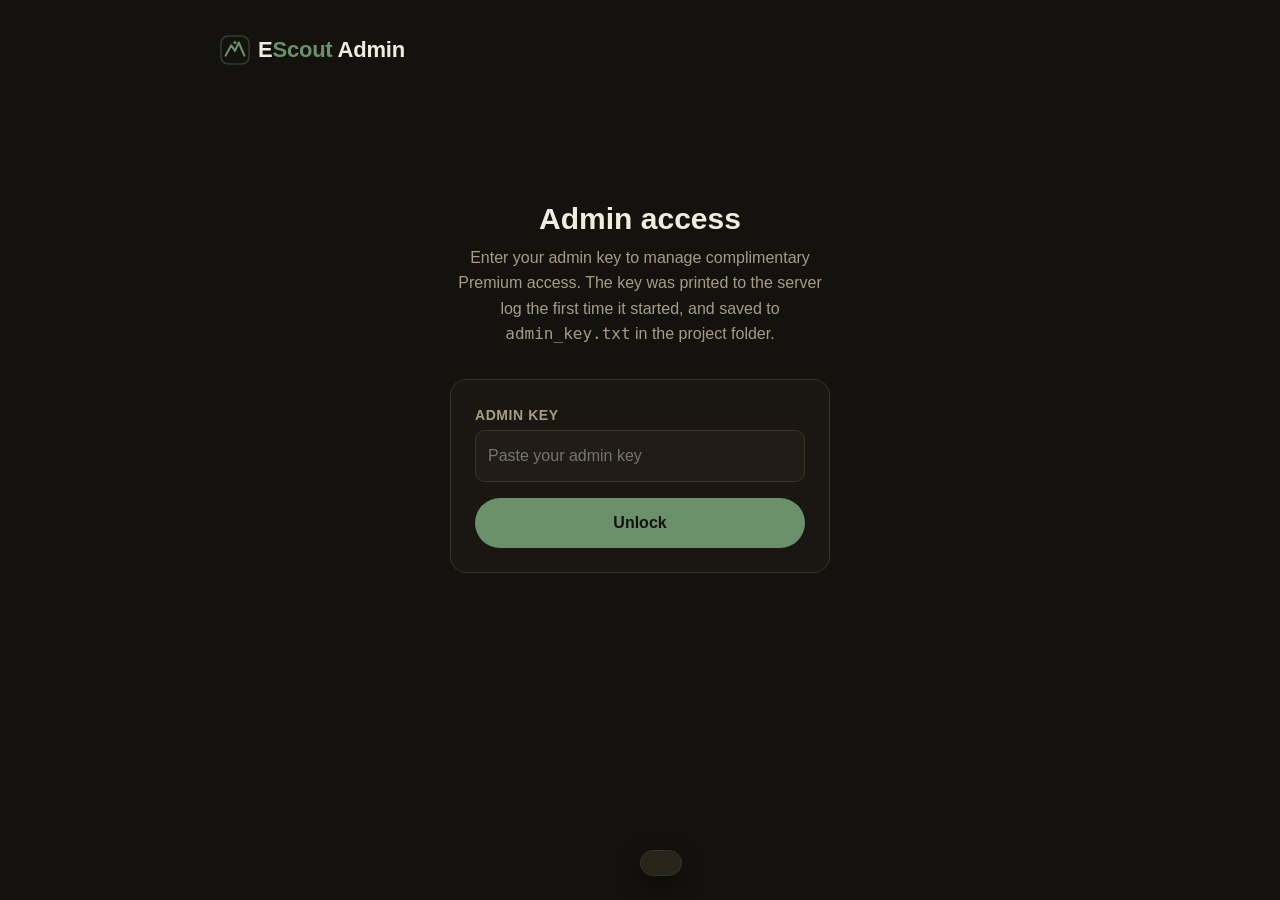
<file: admin.html>
<!doctype html>
<html lang="en">
<head>
<meta charset="UTF-8" />
<meta name="viewport" content="width=device-width, initial-scale=1.0" />
<title>EScout — Admin: Complimentary Access</title>
<meta name="robots" content="noindex, nofollow" />

<link rel="preconnect" href="https://fonts.googleapis.com" />
<link rel="preconnect" href="https://fonts.gstatic.com" crossorigin />
<link href="https://api.fontshare.com/v2/css?f[]=cabinet-grotesk@700,800&f[]=general-sans@400,500,600,700&display=swap" rel="stylesheet" />
<link href="https://fonts.googleapis.com/css2?family=JetBrains+Mono:wght@400;500;600&display=swap" rel="stylesheet" />

<link rel="stylesheet" href="./base.css?v=26f7426b" />
<link rel="stylesheet" href="./style.css?v=26f7426b" />

<link rel="icon" href="data:image/svg+xml,%3Csvg xmlns='http://www.w3.org/2000/svg' viewBox='0 0 32 32'%3E%3Crect width='32' height='32' rx='7' fill='%2314120e'/%3E%3Crect x='2' y='2' width='28' height='28' rx='6' fill='none' stroke='%236a9169' stroke-width='1' opacity='0.35'/%3E%3Cpath d='M6 22l6-11 4 6 4-9 6 14' fill='none' stroke='%236a9169' stroke-width='2.2' stroke-linecap='round' stroke-linejoin='round'/%3E%3Ccircle cx='16' cy='8' r='1.6' fill='%236a9169'/%3E%3C/svg%3E" />
<meta name="theme-color" content="#14120e" />

<style>
  /* style.css sets html,body{height:100%;overflow:hidden} for the main map app's internal scroll
     panels — this page has no such panel and needs normal document scrolling, so override it here. */
  html, body { height: auto; overflow: visible; }
  body { background: var(--color-bg); color: var(--color-text); font-family: var(--font-body); min-height: 100dvh; }
  .admin-wrap { max-width: 880px; margin: 0 auto; padding: var(--space-8) var(--space-5) var(--space-24); }
  .admin-brand { display: flex; align-items: center; gap: var(--space-2); margin-bottom: var(--space-8); }
  .admin-brand svg { width: 30px; height: 30px; color: var(--color-primary); }
  .admin-brand span { font-family: var(--font-display); font-weight: 800; font-size: var(--text-lg); letter-spacing: -0.01em; }
  .admin-brand span b { color: var(--color-primary); font-weight: 800; }
  h1 { font-family: var(--font-display); font-size: var(--text-xl); font-weight: 800; margin-bottom: var(--space-2); }
  .admin-sub { color: var(--color-text-muted); font-size: var(--text-sm); margin-bottom: var(--space-8); max-width: 60ch; }
  .card { background: var(--color-surface); border: 1px solid var(--color-border); border-radius: var(--radius-lg); padding: var(--space-6); margin-bottom: var(--space-6); }
  .card h2 { font-family: var(--font-display); font-size: var(--text-lg); font-weight: 700; margin-bottom: var(--space-4); }
  label { display: block; font-size: var(--text-xs); color: var(--color-text-muted); margin-bottom: var(--space-1); text-transform: uppercase; letter-spacing: 0.04em; font-weight: 600; }
  input[type="text"], input[type="password"], input[type="number"], input[type="email"] {
    width: 100%; background: var(--color-surface-2); border: 1px solid var(--color-border); border-radius: var(--radius-md);
    padding: var(--space-3); color: var(--color-text); font-family: var(--font-body); font-size: var(--text-sm); margin-bottom: var(--space-4);
  }
  input:focus { outline: 2px solid var(--color-primary); outline-offset: 1px; }
  .row { display: grid; grid-template-columns: 1fr 1fr; gap: var(--space-4); }
  .row-3 { display: grid; grid-template-columns: 1.3fr 1.3fr 1fr; gap: var(--space-4); }
  @media (max-width: 560px) { .row { grid-template-columns: 1fr; } }
  @media (max-width: 700px) { .row-3 { grid-template-columns: 1fr; } }
  button.btn-primary-admin {
    background: var(--color-primary); color: var(--color-text-inverse); font-weight: 700; font-size: var(--text-sm);
    border: none; border-radius: var(--radius-full); padding: var(--space-3) var(--space-6); cursor: pointer;
    transition: background var(--transition-interactive);
  }
  button.btn-primary-admin:hover { background: var(--color-primary-hover); }
  button.btn-primary-admin:disabled { opacity: 0.5; cursor: not-allowed; }
  button.btn-ghost-admin {
    background: transparent; color: var(--color-text-muted); font-weight: 600; font-size: var(--text-xs);
    border: 1px solid var(--color-border); border-radius: var(--radius-full); padding: var(--space-2) var(--space-4); cursor: pointer;
  }
  button.btn-ghost-admin:hover { color: var(--color-text); border-color: var(--color-text-muted); }
  button.btn-danger-admin {
    background: transparent; color: var(--color-error); font-weight: 600; font-size: var(--text-xs);
    border: 1px solid var(--color-error); border-radius: var(--radius-full); padding: var(--space-2) var(--space-4); cursor: pointer;
  }
  button.btn-danger-admin:hover { background: var(--color-error-highlight, rgba(193,115,97,0.12)); }
  .result-box {
    display: none; margin-top: var(--space-4); padding: var(--space-4); background: var(--color-primary-highlight);
    border: 1px solid var(--color-primary); border-radius: var(--radius-md);
  }
  .result-box.is-visible { display: block; }
  .result-box .link-row { display: flex; gap: var(--space-2); align-items: center; margin-top: var(--space-2); flex-wrap: wrap; }
  .result-box code {
    font-family: var(--font-mono); font-size: var(--text-xs); background: var(--color-surface-2); padding: var(--space-2) var(--space-3);
    border-radius: var(--radius-sm); word-break: break-all; flex: 1; min-width: 220px;
  }
  #grantsTableWrap { overflow-x: auto; }
  table { width: 100%; border-collapse: collapse; font-size: var(--text-sm); }
  th, td { text-align: left; padding: var(--space-3); border-bottom: 1px solid var(--color-divider); vertical-align: middle; }
  th { color: var(--color-text-muted); font-size: var(--text-xs); text-transform: uppercase; letter-spacing: 0.04em; font-weight: 600; }
  td.mono { font-family: var(--font-mono); font-size: var(--text-xs); }
  .badge { display: inline-block; padding: 2px 10px; border-radius: var(--radius-full); font-size: var(--text-xs); font-weight: 700; }
  .badge.pending { background: var(--color-amber-highlight); color: var(--color-amber); }
  .badge.active { background: var(--color-primary-highlight); color: var(--color-primary); }
  .badge.expired, .badge.revoked { background: var(--color-error-highlight, rgba(193,115,97,0.12)); color: var(--color-error); }
  .empty-note { color: var(--color-text-faint); font-size: var(--text-sm); padding: var(--space-4) 0; text-align: center; }
  .err-note { color: var(--color-error); font-size: var(--text-sm); margin-top: var(--space-2); display: none; }
  .err-note.is-visible { display: block; }
  .toast {
    position: fixed; bottom: var(--space-6); left: 50%; transform: translateX(-50%) translateY(20px);
    background: var(--color-surface-offset); border: 1px solid var(--color-border); color: var(--color-text);
    padding: var(--space-3) var(--space-5); border-radius: var(--radius-full); font-size: var(--text-sm);
    opacity: 0; transition: all var(--transition-interactive); pointer-events: none; z-index: 50; white-space: nowrap;
  }
  .toast.is-visible { opacity: 1; transform: translateX(-50%) translateY(0); }
  #gateScreen { max-width: 380px; margin: 15vh auto 0; text-align: center; }
  #gateScreen .card { text-align: left; }
  #mainScreen { display: none; }
</style>
</head>
<body>

<div class="admin-wrap">
  <div class="admin-brand" aria-label="EScout">
    <svg viewBox="0 0 32 32" fill="none" aria-hidden="true">
      <rect x="1" y="1" width="30" height="30" rx="8" stroke="currentColor" stroke-width="1.6" opacity="0.35"/>
      <path d="M6 22l6-11 4 6 4-9 6 14" stroke="currentColor" stroke-width="2.2" stroke-linecap="round" stroke-linejoin="round"/>
      <circle cx="16" cy="8" r="1.6" fill="currentColor"/>
    </svg>
    <span>E<b>Scout</b> Admin</span>
  </div>

  <div id="gateScreen">
    <h1>Admin access</h1>
    <p class="admin-sub">Enter your admin key to manage complimentary Premium access. The key was printed to the server log the first time it started, and saved to <code>admin_key.txt</code> in the project folder.</p>
    <div class="card">
      <label for="adminKeyInput">Admin key</label>
      <input type="password" id="adminKeyInput" autocomplete="off" placeholder="Paste your admin key" />
      <button class="btn-primary-admin" id="unlockBtn" style="width:100%">Unlock</button>
      <div class="err-note" id="gateErr">Incorrect key — check the server log or admin_key.txt.</div>
    </div>
  </div>

  <div id="mainScreen">
    <h1>Complimentary Premium access</h1>
    <p class="admin-sub">Generate a one-time link that grants a specific person full Premium access — nationwide property lines &amp; Scout AI — for free, for a chosen number of days. No Stripe billing is involved. Their email is required so they can restore access themselves later (Restore Purchase in the app) if they ever switch devices or reinstall.</p>

    <div class="card">
      <h2>Create a new grant</h2>
      <div class="row-3">
        <div>
          <label for="grantLabel">Label (for your reference)</label>
          <input type="text" id="grantLabel" placeholder="e.g. Dad, hunting buddy Josh" />
        </div>
        <div>
          <label for="grantEmail">Their email (for restore)</label>
          <input type="email" id="grantEmail" placeholder="e.g. dad@example.com" autocomplete="off" />
        </div>
        <div>
          <label for="grantDays">Duration (days)</label>
          <input type="number" id="grantDays" value="365" min="1" max="3650" />
        </div>
      </div>
      <button class="btn-primary-admin" id="createGrantBtn">Generate link</button>
      <div class="err-note" id="createErr"></div>
      <div class="result-box" id="resultBox">
        <div style="font-size: var(--text-sm); font-weight: 600;">Send this link to them — opening it once activates Premium on their device:</div>
        <div class="link-row">
          <code id="resultLink"></code>
          <button class="btn-ghost-admin" id="copyLinkBtn">Copy</button>
        </div>
      </div>
    </div>

    <div class="card">
      <div style="display:flex; align-items:center; justify-content:space-between; gap: var(--space-3); flex-wrap: wrap; margin-bottom: var(--space-4);">
        <h2 style="margin-bottom:0;">Existing grants</h2>
        <button class="btn-ghost-admin" id="clearOldBtn" type="button" disabled>Clear old grants</button>
      </div>
      <div id="grantsTableWrap">
        <div class="empty-note">Loading…</div>
      </div>
    </div>

    <div class="card">
      <h2>Share banner campaign</h2>
      <p class="admin-sub" style="margin-bottom: var(--space-4);">Shows a "Love the app? Share it with a friend!" banner to every visitor, with the Share button flashing, for 5 days. Turns itself off automatically after that — start it again here whenever you want another push.</p>
      <div id="bannerStatusWrap" class="empty-note">Loading…</div>
      <div style="display:flex; gap: var(--space-3); margin-top: var(--space-4); flex-wrap: wrap;">
        <button class="btn-primary-admin" id="startBannerBtn">Start 5-day campaign</button>
        <button class="btn-danger-admin" id="stopBannerBtn" style="display:none;">Stop now</button>
      </div>
    </div>
  </div>
</div>

<div class="toast" id="toast"></div>

<script>
(function () {
  const API = 'https://escout-backend.onrender.com';

  const gateScreen = document.getElementById('gateScreen');
  const mainScreen = document.getElementById('mainScreen');
  const adminKeyInput = document.getElementById('adminKeyInput');
  const unlockBtn = document.getElementById('unlockBtn');
  const gateErr = document.getElementById('gateErr');
  const toastEl = document.getElementById('toast');

  // Kept in memory only for this page load — no localStorage/sessionStorage (unavailable in
  // the sandboxed preview iframe, and safer for a secret key anyway). Re-enter on reload.
  let adminKey = '';

  function toast(msg) {
    toastEl.textContent = msg;
    toastEl.classList.add('is-visible');
    setTimeout(() => toastEl.classList.remove('is-visible'), 2600);
  }

  async function adminFetch(path, options) {
    const res = await fetch(`${API}${path}`, {
      ...options,
      headers: { ...(options && options.headers), 'X-Admin-Key': adminKey },
    });
    if (res.status === 401) {
      adminKey = '';
      showGate('Incorrect or expired key — try again.');
      throw new Error('unauthorized');
    }
    if (!res.ok) {
      let msg = 'Request failed';
      try { msg = (await res.json()).detail || msg; } catch (e) { /* ignore */ }
      throw new Error(msg);
    }
    return res.json();
  }

  function showGate(err) {
    gateScreen.style.display = 'block';
    mainScreen.style.display = 'none';
    if (err) {
      gateErr.textContent = err;
      gateErr.classList.add('is-visible');
    }
  }

  function showMain() {
    gateScreen.style.display = 'none';
    mainScreen.style.display = 'block';
    loadGrants();
    loadBannerStatus();
  }

  function statusBadge(status) {
    const labelMap = { pending: 'Pending', active: 'Active', expired: 'Expired', revoked: 'Revoked' };
    return `<span class="badge ${status}">${labelMap[status] || status}</span>`;
  }

  function fmtDate(ts) {
    if (!ts) return '—';
    return new Date(ts * 1000).toLocaleDateString();
  }

  async function loadGrants() {
    const wrap = document.getElementById('grantsTableWrap');
    try {
      const data = await adminFetch('/api/admin/grants');
      const grants = data.grants || [];
      if (!grants.length) {
        wrap.innerHTML = '<div class="empty-note">No grants yet — create one above.</div>';
        return;
      }
      const rows = grants.map((g) => `
        <tr>
          <td>${g.label ? escapeHtml(g.label) : '<span style="color:var(--color-text-faint)">—</span>'}</td>
          <td>${g.email ? escapeHtml(g.email) : '<span style="color:var(--color-text-faint)">— (no restore)</span>'}</td>
          <td class="mono">${g.code}</td>
          <td>${fmtDate(g.createdAt)}</td>
          <td>${statusBadge(g.status)}</td>
          <td>${g.status === 'pending' ? '—' : fmtDate(g.expiresAt)}</td>
          <td>
            ${g.status === 'pending'
              ? `<button class="btn-ghost-admin" data-copy="${escapeHtml(location.origin + '/?redeem=' + g.code)}">Copy link</button>
                 <button class="btn-danger-admin" data-delete="${g.code}">Delete</button>`
              : g.status === 'active'
                ? `<button class="btn-danger-admin" data-revoke="${g.code}">Revoke</button>`
                : `<button class="btn-ghost-admin" data-delete="${g.code}">Delete</button>`}
          </td>
        </tr>
      `).join('');
      wrap.innerHTML = `
        <table>
          <thead><tr><th>Label</th><th>Email</th><th>Code</th><th>Created</th><th>Status</th><th>Expires</th><th></th></tr></thead>
          <tbody>${rows}</tbody>
        </table>
      `;
      wrap.querySelectorAll('[data-copy]').forEach((b) =>
        b.addEventListener('click', () => copyText(b.dataset.copy))
      );
      wrap.querySelectorAll('[data-revoke]').forEach((b) =>
        b.addEventListener('click', () => revokeGrant(b.dataset.revoke))
      );
      wrap.querySelectorAll('[data-delete]').forEach((b) =>
        b.addEventListener('click', () => deleteGrant(b.dataset.delete))
      );
      const oldCount = grants.filter((g) => g.status === 'revoked' || g.status === 'expired').length;
      const clearBtn = document.getElementById('clearOldBtn');
      clearBtn.textContent = oldCount ? `Clear old grants (${oldCount})` : 'Clear old grants';
      clearBtn.disabled = !oldCount;
    } catch (e) {
      if (e.message !== 'unauthorized') {
        wrap.innerHTML = `<div class="empty-note">Could not load grants — ${escapeHtml(e.message)}</div>`;
      }
    }
  }

  function escapeHtml(s) {
    return String(s).replace(/[&<>"']/g, (c) => ({ '&': '&amp;', '<': '&lt;', '>': '&gt;', '"': '&quot;', "'": '&#39;' }[c]));
  }

  async function copyText(text) {
    try {
      await navigator.clipboard.writeText(text);
      toast('Link copied');
    } catch (e) {
      toast('Could not copy — select and copy manually');
    }
  }

  async function revokeGrant(code) {
    if (!confirm('Revoke this grant? The person will lose Premium access immediately.')) return;
    try {
      await adminFetch(`/api/admin/grants/${encodeURIComponent(code)}/revoke`, { method: 'POST' });
      toast('Grant revoked');
      loadGrants();
    } catch (e) {
      if (e.message !== 'unauthorized') toast(e.message || 'Could not revoke grant');
    }
  }

  async function deleteGrant(code) {
    if (!confirm('Permanently delete this grant record? This cannot be undone.')) return;
    try {
      await adminFetch(`/api/admin/grants/${encodeURIComponent(code)}`, { method: 'DELETE' });
      toast('Grant deleted');
      loadGrants();
    } catch (e) {
      if (e.message !== 'unauthorized') toast(e.message || 'Could not delete grant');
    }
  }

  async function clearOldGrants() {
    const btn = document.getElementById('clearOldBtn');
    if (btn.disabled) return;
    if (!confirm('Permanently delete every revoked and expired grant? Active and pending grants are never touched. This cannot be undone.')) return;
    btn.disabled = true;
    try {
      const res = await adminFetch('/api/admin/grants/clear-old', { method: 'POST' });
      toast(`Deleted ${res.deleted} old grant${res.deleted === 1 ? '' : 's'}`);
      loadGrants();
    } catch (e) {
      if (e.message !== 'unauthorized') toast(e.message || 'Could not clear old grants');
      btn.disabled = false;
    }
  }

  function fmtDateTime(ts) {
    if (!ts) return '—';
    return new Date(ts * 1000).toLocaleString();
  }

  async function loadBannerStatus() {
    const wrap = document.getElementById('bannerStatusWrap');
    const startBtn = document.getElementById('startBannerBtn');
    const stopBtn = document.getElementById('stopBannerBtn');
    try {
      const data = await adminFetch('/api/share-banner');
      if (data.active) {
        wrap.innerHTML = `<span class="badge active">Active</span> &nbsp;runs until ${fmtDateTime(data.endsAt)}`;
        startBtn.textContent = 'Restart 5-day campaign';
        stopBtn.style.display = '';
      } else {
        wrap.innerHTML = data.startedAt
          ? `<span class="badge expired">Ended</span> &nbsp;last ran until ${fmtDateTime(data.endsAt)}`
          : '<span class="badge pending">Never run</span>';
        startBtn.textContent = 'Start 5-day campaign';
        stopBtn.style.display = 'none';
      }
    } catch (e) {
      if (e.message !== 'unauthorized') wrap.innerHTML = `Could not load status — ${escapeHtml(e.message)}`;
    }
  }

  document.getElementById('startBannerBtn').addEventListener('click', async () => {
    if (!confirm('Show the share banner (with the Share button flashing) to every visitor for the next 5 days?')) return;
    try {
      await adminFetch('/api/admin/share-banner/start', { method: 'POST' });
      toast('Share banner campaign started');
      loadBannerStatus();
    } catch (e) {
      if (e.message !== 'unauthorized') toast(e.message || 'Could not start campaign');
    }
  });

  document.getElementById('stopBannerBtn').addEventListener('click', async () => {
    if (!confirm('Stop the share banner campaign now?')) return;
    try {
      await adminFetch('/api/admin/share-banner/stop', { method: 'POST' });
      toast('Share banner campaign stopped');
      loadBannerStatus();
    } catch (e) {
      if (e.message !== 'unauthorized') toast(e.message || 'Could not stop campaign');
    }
  });

  document.getElementById('clearOldBtn').addEventListener('click', clearOldGrants);

  unlockBtn.addEventListener('click', async () => {
    const key = adminKeyInput.value.trim();
    if (!key) return;
    adminKey = key;
    gateErr.classList.remove('is-visible');
    try {
      await adminFetch('/api/admin/grants');
      showMain();
    } catch (e) {
      if (e.message === 'unauthorized') {
        gateErr.textContent = 'Incorrect key — check the server log or admin_key.txt.';
        gateErr.classList.add('is-visible');
      }
    }
  });
  adminKeyInput.addEventListener('keydown', (e) => { if (e.key === 'Enter') unlockBtn.click(); });

  document.getElementById('createGrantBtn').addEventListener('click', async () => {
    const label = document.getElementById('grantLabel').value.trim() || null;
    const email = document.getElementById('grantEmail').value.trim();
    const days = parseInt(document.getElementById('grantDays').value, 10) || 365;
    const errEl = document.getElementById('createErr');
    const resultBox = document.getElementById('resultBox');
    errEl.classList.remove('is-visible');
    resultBox.classList.remove('is-visible');
    if (!email || !email.includes('@')) {
      errEl.textContent = 'Enter their email so they can restore access later if needed';
      errEl.classList.add('is-visible');
      return;
    }
    try {
      const data = await adminFetch('/api/admin/grants', {
        method: 'POST',
        headers: { 'Content-Type': 'application/json' },
        body: JSON.stringify({ label, email, duration_days: days }),
      });
      const link = `${location.origin}/?redeem=${data.code}`;
      document.getElementById('resultLink').textContent = link;
      resultBox.classList.add('is-visible');
      document.getElementById('copyLinkBtn').onclick = () => copyText(link);
      document.getElementById('grantLabel').value = '';
      document.getElementById('grantEmail').value = '';
      loadGrants();
    } catch (e) {
      if (e.message !== 'unauthorized') {
        errEl.textContent = e.message || 'Could not create grant';
        errEl.classList.add('is-visible');
      }
    }
  });

  showGate();
})();
</script>

</body>
</html>
</file>
<file: base.css>
/* base.css — mandatory base stylesheet */
*,
*::before,
*::after {
  box-sizing: border-box;
  margin: 0;
  padding: 0;
}

html {
  -moz-text-size-adjust: none;
  -webkit-text-size-adjust: none;
  text-size-adjust: none;
  -webkit-font-smoothing: antialiased;
  -moz-osx-font-smoothing: grayscale;
  text-rendering: optimizeLegibility;
  scroll-behavior: smooth;
  hanging-punctuation: first last;
}

body {
  min-height: 100dvh;
  line-height: 1.6;
  font-family: var(--font-body, sans-serif);
  font-size: var(--text-base);
  color: var(--color-text);
  background-color: var(--color-bg);
}

img,
picture,
video,
canvas,
svg {
  display: block;
  max-width: 100%;
  height: auto;
}
ul[role='list'],
ol[role='list'] {
  list-style: none;
}
input,
button,
textarea,
select {
  font: inherit;
  color: inherit;
}

h1,
h2,
h3,
h4,
h5,
h6 {
  text-wrap: balance;
  line-height: 1.15;
}
p,
li,
figcaption {
  text-wrap: pretty;
}

::selection {
  background: oklch(from var(--color-primary) l c h / 0.25);
  color: var(--color-text);
}

:focus-visible {
  outline: 2px solid var(--color-primary);
  outline-offset: 3px;
  border-radius: var(--radius-sm);
}

@media (prefers-reduced-motion: reduce) {
  *,
  *::before,
  *::after {
    animation-duration: 0.01ms !important;
    animation-iteration-count: 1 !important;
    transition-duration: 0.01ms !important;
    scroll-behavior: auto !important;
  }
}

button {
  cursor: pointer;
  background: none;
  border: none;
}
table {
  border-collapse: collapse;
  width: 100%;
}

a,
button,
[role='button'],
[role='link'],
input,
textarea,
select {
  transition:
    color var(--transition-interactive),
    background var(--transition-interactive),
    border-color var(--transition-interactive),
    box-shadow var(--transition-interactive);
}

.sr-only {
  position: absolute;
  width: 1px;
  height: 1px;
  padding: 0;
  margin: -1px;
  overflow: hidden;
  clip: rect(0, 0, 0, 0);
  white-space: nowrap;
  border-width: 0;
}
</file>
<file: style.css>
/* ============================================================
   ESCOUT — design tokens
   ============================================================ */
:root {
  /* Type scale */
  --text-xs: clamp(0.75rem, 0.7rem + 0.25vw, 0.875rem);
  --text-sm: clamp(0.875rem, 0.8rem + 0.35vw, 1rem);
  --text-base: clamp(1rem, 0.95rem + 0.25vw, 1.0625rem);
  --text-lg: clamp(1.125rem, 1rem + 0.75vw, 1.375rem);
  --text-xl: clamp(1.375rem, 1.15rem + 1vw, 1.875rem);

  /* Spacing (4px base) */
  --space-1: 0.25rem;
  --space-2: 0.5rem;
  --space-3: 0.75rem;
  --space-4: 1rem;
  --space-5: 1.25rem;
  --space-6: 1.5rem;
  --space-8: 2rem;
  --space-10: 2.5rem;
  --space-12: 3rem;
  --space-16: 4rem;
  --space-20: 5rem;
  --space-24: 6rem;

  --radius-sm: 0.375rem;
  --radius-md: 0.625rem;
  --radius-lg: 1rem;
  --radius-xl: 1.375rem;
  --radius-full: 9999px;

  --transition-interactive: 160ms cubic-bezier(0.16, 1, 0.3, 1);
  --ease-signature: cubic-bezier(0.16, 1, 0.3, 1);

  --font-display: 'Cabinet Grotesk', 'General Sans', sans-serif;
  --font-body: 'General Sans', 'Inter', sans-serif;
  --font-mono: 'JetBrains Mono', 'Menlo', monospace;
}

/* ---- Dark (default — quiet outdoors field guide) ---- */
:root,
[data-theme='dark'] {
  --color-bg: #14120e;
  --color-surface: #1a1712;
  --color-surface-2: #211d16;
  --color-surface-offset: #29241a;
  --color-surface-dynamic: #332c1f;
  --color-divider: #292418;
  --color-border: #3a3323;

  --color-text: #f1ece0;
  --color-text-muted: #a89c85;
  --color-text-faint: #6d6350;
  --color-text-inverse: #14120e;

  /* Timber Green — primary brand accent */
  --color-primary: #6a9169;
  --color-primary-hover: #7ea27c;
  --color-primary-active: #547552;
  --color-primary-highlight: #24301f;

  /* Walnut — Scout AI signature accent */
  --color-amber: #b98552;
  --color-amber-hover: #c8955f;
  --color-amber-active: #9c6f42;
  --color-amber-highlight: #322619;

  --color-success: #8fb381;
  --color-success-highlight: #202c1c;
  --color-error: #c17361;
  --color-error-highlight: #33231d;
  --color-warning: #cfa94e;
  --color-warning-highlight: #332a17;
  --color-blue: #7c9aa8;

  --shadow-sm: 0 1px 2px oklch(0 0 0 / 0.35);
  --shadow-md: 0 8px 24px oklch(0 0 0 / 0.45);
  --shadow-lg: 0 20px 48px oklch(0 0 0 / 0.55);
}

[data-theme='light'] {
  --color-bg: #f4efe3;
  --color-surface: #fffcf5;
  --color-surface-2: #f8f3e7;
  --color-surface-offset: #efe7d4;
  --color-surface-dynamic: #e4d9bf;
  --color-divider: #e2d8c0;
  --color-border: #d1c3a2;

  --color-text: #241f16;
  --color-text-muted: #6c6250;
  --color-text-faint: #9c9077;
  --color-text-inverse: #fffcf5;

  --color-primary: #3f6b45;
  --color-primary-hover: #355b3b;
  --color-primary-active: #2b4a30;
  --color-primary-highlight: #dde7d7;

  --color-amber: #8a5a34;
  --color-amber-hover: #744b2b;
  --color-amber-active: #5e3d23;
  --color-amber-highlight: #ecdec8;

  --color-success: #4f7d3a;
  --color-success-highlight: #dcead3;
  --color-error: #a3493b;
  --color-error-highlight: #f2ddd6;
  --color-warning: #99771b;
  --color-warning-highlight: #f0e5c4;
  --color-blue: #4c7386;

  --shadow-sm: 0 1px 2px oklch(0.2 0.02 80 / 0.08);
  --shadow-md: 0 8px 24px oklch(0.2 0.02 80 / 0.12);
  --shadow-lg: 0 20px 48px oklch(0.2 0.02 80 / 0.16);
}

/* ============================================================
   Layout shell
   ============================================================ */
html,
body {
  height: 100%;
  overflow: hidden;
  background: var(--color-bg);
}

#app {
  position: relative;
  height: 100dvh;
  width: 100%;
  display: flex;
  flex-direction: column;
}

/* ---- Top bar ---- */
.topbar {
  position: relative;
  z-index: 40;
  display: flex;
  align-items: center;
  gap: var(--space-4);
  /* min-height (not height) + safe-area padding-top lets the bar grow to clear the
     iPhone notch/Dynamic Island/status bar (viewport-fit=cover + standalone PWA render
     full-bleed under it) without squeezing the logo/search/pills into less space. */
  min-height: 4.25rem;
  padding-top: env(safe-area-inset-top);
  padding-inline: calc(var(--space-5) + env(safe-area-inset-left)) calc(var(--space-5) + env(safe-area-inset-right));
  background: color-mix(in oklab, var(--color-surface) 92%, transparent);
  border-bottom: 1px solid var(--color-border);
  backdrop-filter: blur(10px);
  flex-shrink: 0;
}

.brand {
  display: flex;
  align-items: center;
  gap: var(--space-2);
  flex-shrink: 0;
}
.brand svg {
  width: 30px;
  height: 30px;
  color: var(--color-primary);
}
.brand-name {
  font-family: var(--font-display);
  font-weight: 700;
  font-size: var(--text-lg);
  letter-spacing: 0.02em;
  color: var(--color-text);
}
.brand-name span {
  color: var(--color-primary);
}

.topbar-tools {
  display: contents;
}
.mobile-tools-btn {
  display: none;
  flex-shrink: 0;
}

.search-wrap {
  flex: 1;
  max-width: 30rem;
  display: flex;
  align-items: center;
  gap: var(--space-2);
  background: var(--color-surface-2);
  border: 1px solid var(--color-border);
  border-radius: var(--radius-full);
  padding: var(--space-2) var(--space-4);
  color: var(--color-text-muted);
}
.search-wrap:focus-within {
  border-color: var(--color-primary);
  box-shadow: 0 0 0 3px var(--color-primary-highlight);
}
.search-wrap svg {
  width: 17px;
  height: 17px;
  flex-shrink: 0;
}
.search-wrap input {
  flex: 1;
  background: none;
  border: none;
  outline: none;
  font-size: var(--text-sm);
  color: var(--color-text);
}
.search-wrap input::placeholder {
  color: var(--color-text-faint);
}

.basemap-pills {
  display: flex;
  gap: 2px;
  background: var(--color-surface-2);
  border: 1px solid var(--color-border);
  border-radius: var(--radius-full);
  padding: 3px;
  flex-shrink: 0;
}
.basemap-pills button {
  font-family: var(--font-mono);
  font-size: var(--text-xs);
  letter-spacing: 0.04em;
  text-transform: uppercase;
  padding: var(--space-2) var(--space-3);
  border-radius: var(--radius-full);
  color: var(--color-text-muted);
}
.basemap-pills button.active {
  background: var(--color-primary);
  color: var(--color-text-inverse);
}
.basemap-pills button:hover:not(.active) {
  color: var(--color-text);
  background: var(--color-surface-offset);
}

.season-select {
  display: none;
  position: relative;
  flex-shrink: 0;
}
.season-select.show {
  display: block;
}
.season-trigger {
  display: flex;
  align-items: center;
  gap: var(--space-2);
  background: var(--color-surface-2);
  border: 1px solid var(--color-border);
  border-radius: var(--radius-full);
  padding: var(--space-2) var(--space-3);
  color: var(--color-text);
  white-space: nowrap;
}
.season-trigger:hover {
  border-color: var(--color-amber);
}
.season-trigger .season-icon {
  width: 14px;
  height: 14px;
  color: var(--color-amber);
  flex-shrink: 0;
}
.season-trigger span:not(.season-icon) {
  font-family: var(--font-mono);
  font-size: var(--text-xs);
  letter-spacing: 0.04em;
  text-transform: uppercase;
}
.season-trigger .season-chevron {
  width: 12px;
  height: 12px;
  color: var(--color-text-faint);
  transition: transform var(--transition-interactive);
  flex-shrink: 0;
}
.season-select.open .season-trigger .season-chevron {
  transform: rotate(180deg);
}
.season-select.open .season-trigger {
  border-color: var(--color-amber);
}
/* Capture-date (vintage) picker is locked out while Winter/Leaf-Off overrides the tile
   source to a fixed real December capture — dim it and block interaction rather than
   let it look like a live, functioning control. */
.season-select.disabled {
  pointer-events: none;
}
.season-select.disabled .season-trigger {
  opacity: 0.45;
}
.season-menu {
  display: none;
  position: absolute;
  top: calc(100% + var(--space-2));
  left: 0;
  min-width: 12.5rem;
  background: var(--color-surface);
  border: 1px solid var(--color-border);
  border-radius: var(--radius-lg);
  padding: var(--space-1);
  box-shadow: var(--shadow-lg);
  z-index: 50;
}
.season-select.open .season-menu {
  display: block;
}
.season-menu button {
  display: flex;
  flex-direction: column;
  align-items: flex-start;
  gap: 1px;
  width: 100%;
  padding: var(--space-2) var(--space-3);
  border-radius: var(--radius-md);
  text-align: left;
}
.season-menu button:hover {
  background: var(--color-surface-offset);
}
.season-menu button.active {
  background: var(--color-amber-highlight);
}
.season-menu .season-name {
  font-size: var(--text-sm);
  font-weight: 600;
  color: var(--color-text);
}
.season-menu button.active .season-name {
  color: var(--color-amber);
}
.season-menu .season-desc {
  font-size: var(--text-xs);
  color: var(--color-text-muted);
}
.season-menu-hint {
  padding: var(--space-2) var(--space-3) var(--space-1);
  font-size: var(--text-xs);
  color: var(--color-text-muted);
  max-width: 14rem;
  line-height: 1.35;
}
#vintageMenu {
  min-width: 13.5rem;
  max-height: 20rem;
  overflow-y: auto;
}

.top-right {
  display: flex;
  align-items: center;
  gap: var(--space-3);
  margin-left: auto;
  flex-shrink: 0;
}

.hud-chip {
  display: flex;
  align-items: center;
  gap: var(--space-2);
  font-family: var(--font-mono);
  font-size: var(--text-xs);
  color: var(--color-text-muted);
  background: var(--color-surface-2);
  border: 1px solid var(--color-border);
  border-radius: var(--radius-full);
  padding: var(--space-2) var(--space-3);
  white-space: nowrap;
}
.hud-chip svg {
  width: 15px;
  height: 15px;
  color: var(--color-primary);
}
.hud-chip strong {
  color: var(--color-text);
  font-weight: 600;
}
.wind-dir-arrow {
  transition: transform 500ms ease;
  transform: rotate(0deg);
}
.moon-hud-icon {
  display: flex;
  align-items: center;
  color: var(--color-primary);
}

.icon-btn {
  display: grid;
  place-items: center;
  width: 2.5rem;
  height: 2.5rem;
  border-radius: var(--radius-full);
  color: var(--color-text-muted);
  background: transparent;
}
.icon-btn:hover {
  background: var(--color-surface-offset);
  color: var(--color-text);
}
.icon-btn svg {
  width: 19px;
  height: 19px;
}

.btn {
  font-family: var(--font-body);
  font-weight: 600;
  font-size: var(--text-sm);
  padding: var(--space-2) var(--space-4);
  border-radius: var(--radius-full);
  display: inline-flex;
  align-items: center;
  gap: var(--space-2);
  white-space: nowrap;
}
.btn:disabled {
  opacity: 0.5;
  cursor: not-allowed;
  pointer-events: none;
}
.btn-amber {
  background: var(--color-amber);
  color: #1a0f04;
  box-shadow: 0 0 0 0 var(--color-amber);
}
.btn-amber:hover {
  background: var(--color-amber-hover);
}
.btn-primary {
  background: var(--color-primary);
  color: var(--color-text-inverse);
}
.btn-primary:hover {
  background: var(--color-primary-hover);
}
.btn-ghost {
  background: var(--color-surface-2);
  border: 1px solid var(--color-border);
  color: var(--color-text);
}
.btn-ghost:hover {
  background: var(--color-surface-offset);
}
.btn svg {
  width: 16px;
  height: 16px;
}

/* ---- Main stage ---- */
.stage {
  position: relative;
  flex: 1;
  min-height: 0;
}

#map {
  position: absolute;
  inset: 0;
  background: #0a0f11;
  /* Hand two-finger pinch entirely to MapLibre's own touch handler instead of
     letting the browser's native page-zoom gesture fight it for the same gesture. */
  touch-action: none;
}
.maplibregl-canvas-container,
.maplibregl-canvas {
  touch-action: none;
}
.maplibregl-canvas {
  transition: filter 220ms;
}

/* Topo basemap — true-color USGS paper map, gently darkened for dark mode legibility */
[data-theme='dark'][data-basemap='topo'] .maplibregl-canvas,
[data-theme='dark']:not([data-basemap]) .maplibregl-canvas {
  filter: brightness(0.8) contrast(1.05) sepia(0.1) saturate(0.92);
}

/* Satellite / Hybrid raster basemaps — true-color imagery, graded per season instead of inverted */
[data-theme='dark'][data-basemap='satellite'][data-season='leafon'] .maplibregl-canvas,
[data-theme='dark'][data-basemap='hybrid'][data-season='leafon'] .maplibregl-canvas {
  filter: contrast(1.1) saturate(1.15) brightness(0.88);
}
[data-theme='dark'][data-basemap='satellite'][data-season='fall'] .maplibregl-canvas,
[data-theme='dark'][data-basemap='hybrid'][data-season='fall'] .maplibregl-canvas {
  filter: contrast(1.06) saturate(1.4) sepia(0.24) hue-rotate(-14deg) brightness(0.9);
}
[data-theme='dark'][data-basemap='satellite'][data-season='leafoff'] .maplibregl-canvas,
[data-theme='dark'][data-basemap='hybrid'][data-season='leafoff'] .maplibregl-canvas {
  /* No canvas-wide filter here anymore. Leaf-Off now serves real bare-tree winter
     photography (MARIS statewide Mississippi mosaic) for MS locations and a graded real-
     December Esri Wayback tile everywhere else — but both live on the SAME map canvas, so a
     DOM-level filter can't grade one without also graying out the real MS photos. Grading is
     applied per-tile instead, only to the non-MS fallback pixels, inside the escout-leafoff
     protocol handler in app.js (see LEAFOFF_FALLBACK_GRADE there). */
  filter: none;
}
[data-theme='light'][data-basemap='satellite'][data-season='leafon'] .maplibregl-canvas,
[data-theme='light'][data-basemap='hybrid'][data-season='leafon'] .maplibregl-canvas {
  filter: contrast(1.03) saturate(1.05);
}
[data-theme='light'][data-basemap='satellite'][data-season='fall'] .maplibregl-canvas,
[data-theme='light'][data-basemap='hybrid'][data-season='fall'] .maplibregl-canvas {
  filter: contrast(1.02) saturate(1.3) sepia(0.2) hue-rotate(-12deg);
}
[data-theme='light'][data-basemap='satellite'][data-season='leafoff'] .maplibregl-canvas,
[data-theme='light'][data-basemap='hybrid'][data-season='leafoff'] .maplibregl-canvas {
  /* Same rationale as the dark-theme rule above — grading moved into the escout-leafoff
     protocol so real MS photos aren't double-graded. */
  filter: none;
}

/* Map tone overlay — subtle warm depth on the basemap */
.map-tone {
  position: absolute;
  inset: 0;
  pointer-events: none;
  mix-blend-mode: multiply;
  background: linear-gradient(160deg, #241d12 0%, #16120c 55%, #0e0b07 100%);
  opacity: 0.14;
  transition: opacity var(--transition-interactive);
  z-index: 1;
}
.map-vignette {
  position: absolute;
  inset: 0;
  pointer-events: none;
  background: radial-gradient(ellipse at 60% 40%, transparent 55%, oklch(0 0 0 / 0.4) 100%);
  z-index: 2;
}
[data-theme='light'] .map-tone {
  opacity: 0.05;
  background: linear-gradient(160deg, #eaf3ee 0%, #f4f8f6 100%);
}
[data-theme='light'] .map-vignette {
  background: radial-gradient(ellipse at 60% 40%, transparent 60%, oklch(0.2 0 0 / 0.08) 100%);
}

/* Satellite tile loading indicator — small pill that fades in only while imagery tiles
   for the current view are actively fetching, so panning/zooming into unloaded/blurry-
   until-loaded areas gives a clear "still loading" signal instead of looking broken. */
.tile-loading {
  position: absolute;
  top: 14px;
  left: 50%;
  transform: translate(-50%, -6px);
  z-index: 6;
  display: flex;
  align-items: center;
  gap: 6px;
  padding: 6px 12px 6px 9px;
  border-radius: 999px;
  background: oklch(0.14 0.01 60 / 0.82);
  border: 1px solid oklch(1 0 0 / 0.08);
  backdrop-filter: blur(6px);
  color: var(--color-amber);
  font-family: var(--font-mono);
  font-size: var(--text-xs);
  letter-spacing: 0.04em;
  text-transform: uppercase;
  pointer-events: none;
  opacity: 0;
  transition: opacity 180ms ease, transform 180ms ease;
}
.tile-loading::after {
  content: 'Loading imagery';
}
.tile-loading.visible {
  opacity: 1;
  transform: translate(-50%, 0);
}
.tile-loading-spinner {
  width: 11px;
  height: 11px;
  border-radius: 50%;
  border: 1.5px solid oklch(1 0 0 / 0.22);
  border-top-color: var(--color-amber);
  animation: tileLoadingSpin 700ms linear infinite;
  flex: none;
}
@keyframes tileLoadingSpin {
  to {
    transform: rotate(360deg);
  }
}
[data-theme='light'] .tile-loading {
  background: oklch(0.98 0.003 60 / 0.9);
  border-color: oklch(0 0 0 / 0.08);
}


.maplibregl-ctrl-attrib {
  font-family: var(--font-mono) !important;
  font-size: 10px !important;
  background: color-mix(in oklab, var(--color-surface) 70%, transparent) !important;
}
.maplibregl-ctrl-bottom-right,
.maplibregl-ctrl-bottom-left {
  z-index: 3;
}

/* Directional heading cone: onX-style field-of-view wedge showing which way the phone
   is physically pointing (compass heading), anchored under the built-in GPS dot. See
   headingConeMarker in app.js — rotationAlignment:'map' keeps it true-north-locked
   regardless of the map's own bearing. */
.escout-heading-cone {
  width: 136px;
  height: 136px;
  pointer-events: none;
}
.escout-heading-cone svg {
  display: block;
  width: 100%;
  height: 100%;
  overflow: visible;
}

/* Compass rose: real N/E/S/W letter markings injected into the default reset-north
   button's icon span (see enhanceCompassRose() in app.js). That span is the exact
   element MapLibre rotates to match map bearing, so these letters + needle track
   true heading automatically — no extra JS rotation logic needed here. */
.maplibregl-ctrl-compass {
  width: 32px !important;
  height: 32px !important;
}
.maplibregl-ctrl-compass .maplibregl-ctrl-icon {
  background-image: none !important;
  position: relative;
}
.compass-tick {
  position: absolute;
  font-family: var(--font-mono);
  font-size: 7px;
  font-weight: 700;
  line-height: 1;
  color: #3a352c;
  pointer-events: none;
  user-select: none;
}
.compass-tick.n {
  top: 2px;
  left: 50%;
  transform: translateX(-50%);
  color: var(--color-amber);
}
.compass-tick.e {
  top: 50%;
  right: 1px;
  transform: translateY(-50%);
}
.compass-tick.s {
  bottom: 2px;
  left: 50%;
  transform: translateX(-50%);
}
.compass-tick.w {
  top: 50%;
  left: 1px;
  transform: translateY(-50%);
}
.compass-needle {
  position: absolute;
  top: 50%;
  left: 50%;
  width: 2px;
  height: 15px;
  margin: -7.5px 0 0 -1px;
  border-radius: 1px;
  pointer-events: none;
  background: linear-gradient(
    to bottom,
    var(--color-amber) 0%,
    var(--color-amber) 48%,
    #a3a3a3 52%,
    #a3a3a3 100%
  );
}

/* Radar scan sweep, shown while AI Scout is analyzing */
.scan-overlay {
  position: absolute;
  inset: 0;
  z-index: 10;
  pointer-events: none;
  opacity: 0;
  transition: opacity 200ms;
}
.scan-overlay.active {
  opacity: 1;
}
.scan-ring {
  position: absolute;
  inset: 0;
  border-radius: 0;
  background:
    repeating-linear-gradient(
      0deg,
      color-mix(in oklab, var(--color-amber) 10%, transparent) 0px,
      transparent 2px 64px
    );
}
.scan-sweep {
  position: absolute;
  top: 50%;
  left: 50%;
  width: 160vmax;
  height: 160vmax;
  margin-left: -80vmax;
  margin-top: -80vmax;
  background: conic-gradient(
    from 0deg,
    color-mix(in oklab, var(--color-amber) 55%, transparent) 0deg,
    transparent 40deg,
    transparent 360deg
  );
  animation: sweep 2.6s linear infinite;
  filter: blur(1px);
}
@keyframes sweep {
  to {
    transform: rotate(360deg);
  }
}
.scan-caption {
  position: absolute;
  left: 50%;
  bottom: var(--space-16);
  transform: translateX(-50%);
  font-family: var(--font-mono);
  font-size: var(--text-sm);
  color: var(--color-amber);
  background: color-mix(in oklab, var(--color-surface) 88%, transparent);
  border: 1px solid var(--color-amber);
  padding: var(--space-3) var(--space-6);
  border-radius: var(--radius-full);
  letter-spacing: 0.02em;
  white-space: nowrap;
  box-shadow: var(--shadow-md);
}

/* ---- Rail dock ---- */
.rail {
  position: absolute;
  left: calc(var(--space-4) + env(safe-area-inset-left));
  top: 50%;
  transform: translateY(-50%);
  z-index: 30;
  display: flex;
  flex-direction: column;
  gap: var(--space-1);
  background: color-mix(in oklab, var(--color-surface) 92%, transparent);
  border: 1px solid var(--color-border);
  border-radius: var(--radius-xl);
  padding: var(--space-2);
  box-shadow: var(--shadow-md);
  backdrop-filter: blur(10px);
}
.rail-btn {
  position: relative;
  display: grid;
  place-items: center;
  width: 3rem;
  height: 3rem;
  border-radius: var(--radius-lg);
  color: var(--color-text-muted);
}
.rail-btn svg {
  width: 20px;
  height: 20px;
}
.rail-btn:hover {
  background: var(--color-surface-offset);
  color: var(--color-text);
}
.rail-btn.active {
  background: var(--color-primary-highlight);
  color: var(--color-primary);
}
.rail-btn .rail-tip {
  position: absolute;
  left: calc(100% + 10px);
  top: 50%;
  transform: translateY(-50%);
  background: var(--color-surface-offset);
  border: 1px solid var(--color-border);
  color: var(--color-text);
  font-size: var(--text-xs);
  padding: var(--space-1) var(--space-3);
  border-radius: var(--radius-md);
  white-space: nowrap;
  opacity: 0;
  pointer-events: none;
  transition: opacity 120ms;
  box-shadow: var(--shadow-sm);
}
.rail-btn:hover .rail-tip {
  opacity: 1;
}
.rail-divider {
  height: 1px;
  background: var(--color-divider);
  margin: var(--space-1) var(--space-2);
}
.rail-btn.scout {
  color: var(--color-amber);
  background: var(--color-amber-highlight);
}
.rail-btn.scout::before {
  content: '';
  position: absolute;
  inset: -3px;
  border-radius: var(--radius-lg);
  border: 1.5px solid var(--color-amber);
  opacity: 0.55;
  animation: pulse-ring 2.4s ease-out infinite;
}
@keyframes pulse-ring {
  0% {
    transform: scale(1);
    opacity: 0.6;
  }
  70% {
    transform: scale(1.22);
    opacity: 0;
  }
  100% {
    transform: scale(1.22);
    opacity: 0;
  }
}
.rail-btn.scout:hover {
  background: var(--color-amber);
  color: #1a0f04;
}

/* ---- Right panel ---- */
.panel {
  position: absolute;
  top: var(--space-4);
  right: calc(var(--space-4) + env(safe-area-inset-right));
  bottom: calc(var(--space-4) + env(safe-area-inset-bottom));
  width: min(23.5rem, calc(100vw - 2rem));
  z-index: 35;
  background: color-mix(in oklab, var(--color-surface) 96%, transparent);
  border: 1px solid var(--color-border);
  border-radius: var(--radius-xl);
  box-shadow: var(--shadow-lg);
  display: flex;
  flex-direction: column;
  transform: translateX(calc(100% + 2rem));
  opacity: 0;
  transition:
    transform 320ms var(--ease-signature),
    opacity 320ms var(--ease-signature);
  backdrop-filter: blur(14px);
}
.panel.open {
  transform: translateX(0);
  opacity: 1;
}
.panel-head {
  display: flex;
  align-items: center;
  justify-content: space-between;
  padding: var(--space-5) var(--space-5) var(--space-4);
  border-bottom: 1px solid var(--color-divider);
  flex-shrink: 0;
}
.panel-title {
  font-family: var(--font-display);
  font-size: var(--text-lg);
  font-weight: 700;
}
.panel-sub {
  font-size: var(--text-xs);
  color: var(--color-text-muted);
  margin-top: 2px;
}
.panel-body {
  flex: 1;
  overflow-y: auto;
  padding: var(--space-5);
  display: flex;
  flex-direction: column;
  gap: var(--space-5);
}

.layer-group-title-row {
  display: flex;
  align-items: center;
  justify-content: space-between;
  gap: var(--space-2);
  margin-bottom: var(--space-2);
}
.layer-group-title-row .layer-group-title {
  margin-bottom: 0;
}
.text-link-btn {
  font-family: inherit;
  font-size: var(--text-xs);
  font-weight: 600;
  color: var(--color-primary);
  background: none;
  border: none;
  cursor: pointer;
  padding: 2px 0;
  flex-shrink: 0;
}
.text-link-btn:hover {
  text-decoration: underline;
}

.layer-group-title {
  font-size: var(--text-xs);
  text-transform: uppercase;
  letter-spacing: 0.08em;
  color: var(--color-text-faint);
  font-weight: 600;
  margin-bottom: var(--space-2);
}
.layer-row {
  display: flex;
  align-items: center;
  gap: var(--space-3);
  padding: var(--space-3) var(--space-2);
  border-radius: var(--radius-md);
}
.layer-row:hover {
  background: var(--color-surface-offset);
}
.layer-row svg.li {
  width: 18px;
  height: 18px;
  color: var(--color-text-muted);
  flex-shrink: 0;
}
.layer-row .li-text {
  flex: 1;
}
.layer-row .li-title {
  font-size: var(--text-sm);
  font-weight: 500;
}
.layer-row .li-desc {
  font-size: var(--text-xs);
  color: var(--color-text-faint);
}

/* Seasonal imagery row inside the Intel Layers panel — 3-way pill choice instead of the
   plain on/off switch other layer rows use, since it moved here from the topbar/search. */
.layer-row-season {
  align-items: flex-start;
  cursor: default;
}
.layer-row-season.is-disabled {
  opacity: 0.5;
}
.season-pills {
  display: flex;
  gap: 2px;
  background: var(--color-surface-2);
  border: 1px solid var(--color-border);
  border-radius: var(--radius-full);
  padding: 3px;
  margin-top: var(--space-2);
  width: fit-content;
}
.season-pill {
  font-family: var(--font-mono);
  font-size: var(--text-xs);
  letter-spacing: 0.04em;
  text-transform: uppercase;
  padding: var(--space-1) var(--space-3);
  border-radius: var(--radius-full);
  color: var(--color-text-muted);
}
.season-pill.active {
  background: var(--color-primary);
  color: var(--color-text-inverse);
}
.season-pill:hover:not(.active):not(:disabled) {
  color: var(--color-text);
  background: var(--color-surface-offset);
}
.season-pill:disabled {
  cursor: not-allowed;
}

.switch {
  position: relative;
  width: 2.5rem;
  height: 1.5rem;
  border-radius: var(--radius-full);
  background: var(--color-surface-dynamic);
  border: 1px solid var(--color-border);
  flex-shrink: 0;
}
.switch::after {
  content: '';
  position: absolute;
  top: 1px;
  left: 1px;
  width: 1.15rem;
  height: 1.15rem;
  border-radius: 50%;
  background: var(--color-text-faint);
  transition: transform 180ms var(--ease-signature), background 180ms;
}
.switch.on {
  background: var(--color-primary-highlight);
  border-color: var(--color-primary);
}
.switch.on::after {
  transform: translateX(1rem);
  background: var(--color-primary);
}

.chip-row {
  display: flex;
  gap: var(--space-2);
  flex-wrap: wrap;
}
.chip {
  font-size: var(--text-xs);
  font-weight: 600;
  padding: var(--space-2) var(--space-3);
  border-radius: var(--radius-full);
  background: var(--color-surface-2);
  border: 1px solid var(--color-border);
  color: var(--color-text-muted);
}
.chip.on {
  background: var(--color-amber-highlight);
  border-color: var(--color-amber);
  color: var(--color-amber);
}

.scout-parcel-chip {
  display: flex;
  align-items: center;
  gap: var(--space-2);
  background: var(--color-amber-highlight);
  border: 1px solid var(--color-amber);
  border-radius: var(--radius-full);
  padding: var(--space-2) var(--space-3);
  margin-bottom: var(--space-3);
}
.scout-parcel-chip-dot {
  width: 7px;
  height: 7px;
  border-radius: 50%;
  background: var(--color-amber);
  flex: none;
  box-shadow: 0 0 0 3px rgba(255, 154, 61, 0.22);
}
.scout-parcel-chip-label {
  flex: 1;
  font-size: var(--text-xs);
  color: var(--color-text-muted);
  overflow: hidden;
  text-overflow: ellipsis;
  white-space: nowrap;
}
.scout-parcel-chip-label strong {
  color: var(--color-text);
  font-weight: 600;
}
.scout-parcel-chip #clearParcelBtn {
  flex: none;
  font-family: inherit;
  font-size: var(--text-xs);
  font-weight: 600;
  color: var(--color-amber);
  background: none;
  border: none;
  cursor: pointer;
  padding: var(--space-1) var(--space-2);
  border-radius: var(--radius-md);
}
.scout-parcel-chip #clearParcelBtn:hover {
  background: rgba(255, 154, 61, 0.15);
}

.scout-cta {
  display: flex;
  flex-direction: column;
  gap: var(--space-3);
  background: linear-gradient(150deg, var(--color-amber-highlight), var(--color-surface-2));
  border: 1px solid var(--color-border);
  border-radius: var(--radius-lg);
  padding: var(--space-4);
}
.scout-cta .frame-stat {
  font-family: var(--font-mono);
  font-size: var(--text-xs);
  color: var(--color-text-muted);
}
.scout-cta .frame-stat strong {
  color: var(--color-text);
}
.scan-btn {
  width: 100%;
  justify-content: center;
  padding: var(--space-3) var(--space-4);
  font-size: var(--text-sm);
}
.scan-btn .scan-btn-icon {
  transition: transform 200ms linear;
}
.scan-btn.scanning .scan-btn-icon {
  animation: scanBtnSpin 900ms linear infinite;
}
@keyframes scanBtnSpin {
  to {
    transform: rotate(360deg);
  }
}
.scan-progress {
  min-height: 1.1rem;
  font-family: var(--font-mono);
  font-size: var(--text-xs);
  color: var(--color-amber);
  text-align: center;
}
.draw-area-btn {
  width: 100%;
  justify-content: center;
  padding: var(--space-2) var(--space-4);
  font-size: var(--text-xs);
}

.result-card {
  border: 1px solid var(--color-border);
  border-radius: var(--radius-lg);
  padding: var(--space-4);
  background: var(--color-surface-2);
  display: flex;
  flex-direction: column;
  gap: var(--space-2);
  cursor: pointer;
}
.result-card:hover {
  border-color: var(--color-primary);
}
.result-top {
  display: flex;
  align-items: center;
  justify-content: space-between;
  gap: var(--space-2);
}
.tag {
  display: inline-flex;
  align-items: center;
  gap: 5px;
  font-size: var(--text-xs);
  font-weight: 700;
  letter-spacing: 0.02em;
  padding: 4px var(--space-2);
  border-radius: var(--radius-full);
}
.tag.stand {
  background: var(--color-amber-highlight);
  color: var(--color-amber);
}
.tag.bedding {
  background: var(--color-success-highlight);
  color: var(--color-success);
}
.tag.corridor {
  background: color-mix(in oklab, var(--color-blue) 20%, var(--color-surface-2));
  color: var(--color-blue);
}
.tag.shared-tag {
  background: var(--color-surface-offset);
  color: var(--color-text-muted);
}
.tag svg {
  width: 12px;
  height: 12px;
}
.confidence {
  font-family: var(--font-mono);
  font-size: var(--text-xs);
  color: var(--color-text-muted);
  flex-shrink: 0;
}
.confidence strong {
  color: var(--color-text);
}
.result-name {
  font-weight: 600;
  font-size: var(--text-sm);
}
.result-reason {
  font-size: var(--text-xs);
  color: var(--color-text-muted);
  line-height: 1.5;
}
.result-actions {
  display: flex;
  gap: var(--space-2);
  margin-top: 2px;
}
.result-actions button {
  font-size: var(--text-xs);
  font-weight: 600;
  color: var(--color-primary);
  display: inline-flex;
  align-items: center;
  gap: 4px;
}
.result-actions button svg {
  width: 13px;
  height: 13px;
}

.scout-bulk-actions {
  display: flex;
  gap: var(--space-2);
  margin-bottom: var(--space-3);
}
.scout-bulk-actions button {
  flex: 1;
  font-family: inherit;
  font-size: var(--text-xs);
  font-weight: 600;
  padding: var(--space-2) var(--space-2);
  border-radius: var(--radius-md);
  border: 1px solid var(--color-border);
  background: var(--color-surface-2);
  color: var(--color-text-muted);
  cursor: pointer;
  transition: background 120ms ease, color 120ms ease, border-color 120ms ease;
}
.scout-bulk-actions button:hover {
  border-color: var(--color-primary);
  color: var(--color-text);
}
.scout-bulk-actions button:disabled {
  opacity: 0.5;
  cursor: not-allowed;
}
.scout-bulk-actions .add-all-btn {
  color: var(--color-amber);
  border-color: var(--color-amber);
  background: var(--color-amber-highlight);
}
.scout-bulk-actions .add-all-btn:hover {
  background: var(--color-amber);
  color: var(--color-surface);
}

.scout-footnote {
  font-size: var(--text-xs);
  color: var(--color-text-faint);
  line-height: 1.55;
  border-top: 1px solid var(--color-divider);
  padding-top: var(--space-3);
}
.scout-empty {
  font-size: var(--text-sm);
  color: var(--color-text-muted);
  line-height: 1.55;
  background: var(--color-surface-2);
  border: 1px solid var(--color-divider);
  border-radius: var(--radius-md);
  padding: var(--space-3);
}
.scout-footnote a {
  color: var(--color-primary);
}

/* Camera / journal mock cards */
.cam-card,
.log-card {
  display: flex;
  gap: var(--space-3);
  border: 1px solid var(--color-border);
  border-radius: var(--radius-lg);
  padding: var(--space-3);
  background: var(--color-surface-2);
}
.cam-thumb {
  width: 4.5rem;
  height: 3.5rem;
  border-radius: var(--radius-md);
  flex-shrink: 0;
  background: linear-gradient(155deg, #1c2a24, #0e1513);
  display: grid;
  place-items: center;
  color: var(--color-text-faint);
}
.cam-thumb svg {
  width: 22px;
  height: 22px;
}
.cam-meta .li-title,
.log-meta .li-title {
  font-size: var(--text-sm);
  font-weight: 600;
}
.cam-meta .li-desc,
.log-meta .li-desc {
  font-size: var(--text-xs);
  color: var(--color-text-faint);
}
.status-dot {
  display: inline-block;
  width: 6px;
  height: 6px;
  border-radius: 50%;
  background: var(--color-success);
  margin-right: 5px;
}

/* ---- Tabs inside panel ---- */
.panel-tabs {
  display: flex;
  gap: 2px;
  padding: var(--space-2);
  background: var(--color-surface-2);
  border-radius: var(--radius-full);
  border: 1px solid var(--color-border);
  margin: 0 var(--space-5);
  margin-top: var(--space-4);
  flex-shrink: 0;
}
.panel-tabs button {
  flex: 1;
  text-align: center;
  font-size: var(--text-xs);
  font-weight: 600;
  padding: var(--space-2) 0;
  border-radius: var(--radius-full);
  color: var(--color-text-muted);
}
.panel-tabs button.active {
  background: var(--color-primary);
  color: var(--color-text-inverse);
}

/* ---- Markers & popups ---- */
/* NOTE: .escout-marker is the root element MapLibre applies its own
   position `transform` to via inline style. Never animate `transform`
   on this element directly — a CSS animation on the same property
   wins over the inline positioning transform and strands the marker
   at the wrong spot. The pop-in animation instead runs on the inner
   .marker-pop wrapper so positioning is never touched. */
.escout-marker {
  width: 34px;
  height: 34px;
  display: grid;
  place-items: center;
  cursor: pointer;
  filter: drop-shadow(0 3px 6px rgba(0, 0, 0, 0.5));
}
.escout-marker svg {
  width: 100%;
  height: 100%;
}
/* Positioning effects (like the shared-pin badge) go on this inner wrapper, never on
   .escout-marker itself — see note above about MapLibre owning that element's transform. */
.marker-pop {
  position: relative;
  display: grid;
  place-items: center;
  width: 100%;
  height: 100%;
  animation: marker-pop-in 420ms var(--ease-signature) both;
}
/* A pin someone else shared with you (live, view-only) gets a small dot badge so it reads
   as "not fully yours" at a glance, without changing the pin-type glyph itself. */
.escout-marker.shared-pin .marker-pop::after {
  content: '';
  position: absolute;
  top: -1px;
  right: -1px;
  width: 10px;
  height: 10px;
  border-radius: 50%;
  background: var(--color-primary);
  border: 2px solid var(--color-bg);
  z-index: 1;
}
@keyframes marker-pop-in {
  0% {
    transform: scale(0);
    opacity: 0;
  }
  70% {
    transform: scale(1.15);
    opacity: 1;
  }
  100% {
    transform: scale(1);
  }
}

.maplibregl-popup-content {
  background: var(--color-surface) !important;
  color: var(--color-text) !important;
  border: 1px solid var(--color-border) !important;
  border-radius: var(--radius-md) !important;
  box-shadow: var(--shadow-md) !important;
  padding: var(--space-3) var(--space-4) !important;
  font-family: var(--font-body);
}
.maplibregl-popup-tip {
  border-top-color: var(--color-surface) !important;
  border-bottom-color: var(--color-surface) !important;
}
.popup-title {
  font-weight: 700;
  font-size: var(--text-sm);
  margin-bottom: 2px;
}
.popup-desc {
  font-size: var(--text-xs);
  color: var(--color-text-muted);
}
.popup-coords {
  display: flex;
  align-items: center;
  gap: 6px;
  margin-top: 4px;
}
.popup-shared-by {
  color: var(--color-primary);
}
.popup-shared-by strong {
  color: var(--color-primary);
  font-weight: 700;
}
.popup-coords-text {
  font-family: var(--font-mono, monospace);
  font-size: var(--text-xs);
  color: var(--color-text-muted);
  letter-spacing: 0.2px;
}
.popup-coords-copy {
  display: flex;
  align-items: center;
  justify-content: center;
  width: 20px;
  height: 20px;
  flex: none;
  padding: 0;
  color: var(--color-text-muted);
  background: transparent;
  border: none;
  border-radius: var(--radius-sm);
  cursor: pointer;
  transition: background 120ms, color 120ms;
}
.popup-coords-copy svg {
  width: 13px;
  height: 13px;
}
.popup-coords-copy:hover {
  color: var(--color-primary);
  background: color-mix(in oklab, var(--color-primary) 16%, transparent);
}
.popup-btn-row {
  display: flex;
  gap: 6px;
  margin-top: var(--space-2);
}
.popup-share-btn,
.popup-delete-btn {
  display: flex;
  align-items: center;
  justify-content: center;
  gap: 6px;
  padding: 6px 10px;
  flex: 1 1 0;
  font-family: var(--font-body);
  font-size: var(--text-xs);
  font-weight: 600;
  border-radius: var(--radius-sm);
  cursor: pointer;
  transition: background 120ms, border-color 120ms;
}
.popup-share-btn svg,
.popup-delete-btn svg {
  width: 14px;
  height: 14px;
  flex: none;
}
.popup-share-btn {
  color: var(--color-primary);
  background: color-mix(in oklab, var(--color-primary) 16%, transparent);
  border: 1px solid color-mix(in oklab, var(--color-primary) 45%, transparent);
}
.popup-share-btn:hover {
  background: color-mix(in oklab, var(--color-primary) 28%, transparent);
  border-color: color-mix(in oklab, var(--color-primary) 65%, transparent);
}
.popup-delete-btn {
  color: #e0958a;
  background: color-mix(in oklab, #a3493b 22%, transparent);
  border: 1px solid color-mix(in oklab, #a3493b 55%, transparent);
}
.popup-delete-btn:hover {
  background: color-mix(in oklab, #a3493b 34%, transparent);
  border-color: color-mix(in oklab, #a3493b 75%, transparent);
}

/* ---- Waypoint drop hint ---- */
.mode-banner {
  position: absolute;
  top: var(--space-4);
  left: 50%;
  transform: translateX(-50%);
  z-index: 20;
  background: var(--color-surface);
  border: 1px solid var(--color-primary);
  color: var(--color-text);
  font-size: var(--text-xs);
  padding: var(--space-2) var(--space-4);
  border-radius: var(--radius-full);
  box-shadow: var(--shadow-md);
  display: none;
  align-items: center;
  gap: var(--space-2);
}
.mode-banner.show {
  display: flex;
}
.mode-banner strong {
  color: var(--color-primary);
}
.mode-banner button {
  color: var(--color-text-faint);
  margin-left: var(--space-2);
}

/* ---- Lines & Area measurement readout ---- */
.measure-readout {
  position: absolute;
  left: calc(var(--space-4) + 3.75rem + env(safe-area-inset-left));
  bottom: calc(var(--space-4) + env(safe-area-inset-bottom));
  z-index: 25;
  display: none;
  flex-direction: column;
  gap: var(--space-3);
  background: color-mix(in oklab, var(--color-surface) 94%, transparent);
  border: 1px solid var(--color-primary);
  border-radius: var(--radius-lg);
  padding: var(--space-3) var(--space-4);
  box-shadow: var(--shadow-lg);
  backdrop-filter: blur(10px);
  min-width: 11rem;
}
.measure-readout.show {
  display: flex;
}
.measure-readout-row {
  display: flex;
  align-items: baseline;
  justify-content: space-between;
  gap: var(--space-4);
}
.measure-readout-row[hidden] {
  display: none;
}
.measure-label {
  font-size: var(--text-xs);
  color: var(--color-text-muted);
  text-transform: uppercase;
  letter-spacing: 0.06em;
}
.measure-hint {
  font-size: var(--text-xs);
  color: var(--color-text-muted);
  line-height: 1.35;
}
.measure-value {
  font-family: var(--font-mono);
  font-size: var(--text-lg);
  font-weight: 600;
  color: var(--color-text);
}
.measure-value-group {
  display: flex;
  align-items: baseline;
  gap: var(--space-2);
}
.unit-toggle-btn {
  font-family: var(--font-mono);
  font-size: 0.65rem;
  font-weight: 700;
  text-transform: uppercase;
  letter-spacing: 0.04em;
  padding: 0.15rem 0.45rem;
  border-radius: var(--radius-full, 999px);
  background: var(--color-surface-offset);
  color: var(--color-text-muted);
  border: 1px solid var(--color-border);
  cursor: pointer;
  line-height: 1.4;
}
.unit-toggle-btn:hover {
  color: var(--color-text);
  border-color: var(--color-primary);
}
.measure-actions {
  display: flex;
  gap: var(--space-2);
}
.measure-actions button {
  flex: 1;
  font-size: var(--text-xs);
  padding: var(--space-2) var(--space-2);
  border-radius: var(--radius-md);
  background: var(--color-surface-offset);
  color: var(--color-text-muted);
  border: 1px solid var(--color-border);
}
.measure-actions button:hover:not(:disabled) {
  color: var(--color-text);
  background: var(--color-surface-hover, var(--color-surface-offset));
}
.measure-actions button:disabled {
  opacity: 0.45;
  cursor: not-allowed;
}
.measure-actions button.btn-primary {
  border: none;
}
@media (max-width: 560px) {
  .measure-readout {
    left: var(--space-2);
    right: var(--space-2);
    bottom: var(--space-2);
    min-width: 0;
  }
}

/* ---- Toasts ---- */
.toast-stack {
  position: absolute;
  /* --toast-stack-offset is set from JS while the install banner is visible, so toasts
     stack above it instead of overlapping its text. */
  bottom: calc(var(--toast-stack-offset, var(--space-6)) + env(safe-area-inset-bottom));
  left: 50%;
  transform: translateX(-50%);
  z-index: 60;
  display: flex;
  flex-direction: column;
  gap: var(--space-2);
  align-items: center;
  transition: bottom 220ms var(--ease-signature);
}
.toast {
  background: var(--color-surface);
  border: 1px solid var(--color-border);
  border-left: 3px solid var(--color-primary);
  color: var(--color-text);
  font-size: var(--text-sm);
  padding: var(--space-3) var(--space-5);
  border-radius: var(--radius-md);
  box-shadow: var(--shadow-md);
  animation: toast-in 260ms var(--ease-signature) both;
}
@keyframes toast-in {
  from {
    opacity: 0;
    transform: translateY(10px);
  }
  to {
    opacity: 1;
    transform: translateY(0);
  }
}

/* ---- Modal (pricing) ---- */
.modal-backdrop {
  position: fixed;
  inset: 0;
  z-index: 80;
  background: oklch(0 0 0 / 0.55);
  display: none;
  align-items: center;
  justify-content: center;
  padding: var(--space-6);
}
.modal-backdrop.open {
  display: flex;
}
.modal {
  width: min(64rem, 100%);
  max-height: 90vh;
  overflow-y: auto;
  background: var(--color-surface);
  border: 1px solid var(--color-border);
  border-radius: var(--radius-xl);
  box-shadow: var(--shadow-lg);
  padding: var(--space-8);
  position: relative;
  animation: modal-in 260ms var(--ease-signature) both;
}
@keyframes modal-in {
  from {
    opacity: 0;
    transform: scale(0.97) translateY(8px);
  }
  to {
    opacity: 1;
    transform: none;
  }
}
.modal-close {
  position: absolute;
  top: var(--space-5);
  right: var(--space-5);
  color: var(--color-text-muted);
}
.modal-head {
  text-align: center;
  max-width: 34rem;
  margin: 0 auto var(--space-8);
}
.modal-head h2 {
  font-family: var(--font-display);
  font-size: var(--text-xl);
  margin-bottom: var(--space-2);
}
.modal-head p {
  color: var(--color-text-muted);
  font-size: var(--text-sm);
}
.plans {
  display: grid;
  grid-template-columns: repeat(2, 1fr);
  gap: var(--space-5);
  max-width: 640px;
  margin: 0 auto;
}
.plan {
  border: 1px solid var(--color-border);
  border-radius: var(--radius-lg);
  padding: var(--space-6);
  display: flex;
  flex-direction: column;
  gap: var(--space-4);
  background: var(--color-surface-2);
  position: relative;
}
.plan.featured {
  border-color: var(--color-amber);
  background: linear-gradient(165deg, var(--color-amber-highlight), var(--color-surface-2) 55%);
}
.plan-badge {
  position: absolute;
  top: -0.7rem;
  left: var(--space-6);
  background: var(--color-amber);
  color: #1a0f04;
  font-size: var(--text-xs);
  font-weight: 700;
  padding: 3px var(--space-3);
  border-radius: var(--radius-full);
}
.plan-name {
  font-family: var(--font-display);
  font-size: var(--text-lg);
  font-weight: 700;
}
.plan-tag {
  font-size: var(--text-xs);
  color: var(--color-text-muted);
}
.plan-price {
  font-family: var(--font-mono);
  font-size: var(--text-xl);
  font-weight: 700;
}
.plan-price span {
  font-size: var(--text-xs);
  color: var(--color-text-muted);
  font-weight: 400;
}
.plan-feats {
  display: flex;
  flex-direction: column;
  gap: var(--space-2);
  flex: 1;
}
.plan-feats li {
  display: flex;
  gap: var(--space-2);
  font-size: var(--text-xs);
  color: var(--color-text-muted);
  align-items: flex-start;
}
.plan-feats li strong {
  color: var(--color-text);
  font-weight: 500;
}
.plan-feats svg {
  width: 14px;
  height: 14px;
  color: var(--color-success);
  flex-shrink: 0;
  margin-top: 2px;
}
.plan-cta {
  width: 100%;
  justify-content: center;
}
.trial-note {
  text-align: center;
  font-size: var(--text-xs);
  color: var(--color-text-faint);
  margin-top: var(--space-6);
  display: flex;
  align-items: center;
  justify-content: center;
  gap: var(--space-3);
  flex-wrap: wrap;
}
.trial-note .btn {
  font-size: var(--text-xs);
  padding: var(--space-2) var(--space-4);
}
.redeem-row {
  text-align: center;
  margin-top: var(--space-4);
}
.link-btn {
  background: none;
  border: none;
  padding: 0;
  font-size: var(--text-xs);
  color: var(--color-text-faint);
  text-decoration: underline;
  cursor: pointer;
}
.link-btn:hover {
  color: var(--color-text-muted);
}
.redeem-form {
  display: flex;
  gap: var(--space-3);
  justify-content: center;
  margin-top: var(--space-3);
  flex-wrap: wrap;
}
.redeem-input {
  flex: 1 1 12rem;
  max-width: 16rem;
  padding: var(--space-2) var(--space-3);
  font-size: var(--text-xs);
  border: 1px solid var(--color-border);
  border-radius: var(--radius-md);
  background: var(--color-surface);
  color: var(--color-text);
}
.redeem-form .btn {
  font-size: var(--text-xs);
  padding: var(--space-2) var(--space-4);
}
.redeem-hint {
  max-width: 26rem;
  margin: var(--space-2) auto 0;
  font-size: var(--text-xs);
  color: var(--color-text-faint);
  text-align: center;
  line-height: 1.4;
}

/* ---- Accept shared pin modal (onX-style Accept/Decline prompt) ---- */
.accept-share-modal {
  width: min(24rem, 100%);
}
.accept-share-actions {
  display: flex;
  gap: var(--space-3);
  margin-top: var(--space-6);
}
.accept-share-actions .btn {
  flex: 1;
  justify-content: center;
}

/* ---- Install / download modal ---- */
.install-modal {
  width: min(30rem, 100%);
}
/* Auto-shown on arrival so it can't be missed: a brief amber glow ring frames the
   whole modal (in addition to the normal center-screen modal-in entrance) to draw the
   eye the instant the page opens, then settles down after a couple pulses. */
.install-modal.attention {
  animation:
    modal-in 260ms var(--ease-signature) both,
    install-modal-glow 1.5s ease-in-out 260ms 2;
}
@keyframes install-modal-glow {
  0%, 100% {
    box-shadow: var(--shadow-lg);
  }
  50% {
    box-shadow: var(--shadow-lg), 0 0 0 3px color-mix(in oklab, var(--color-amber) 65%, transparent), 0 0 44px 10px color-mix(in oklab, var(--color-amber) 35%, transparent);
  }
}

/* ---- Share-pin modal ---- */
.share-modal {
  width: min(28rem, 100%);
}
.share-native-row {
  display: flex;
  margin-bottom: var(--space-3);
}
.share-native-btn {
  width: 100%;
  display: flex;
  align-items: center;
  justify-content: center;
  gap: var(--space-2);
}
.share-native-btn svg {
  width: 1.1em;
  height: 1.1em;
  flex: none;
}
.share-link-row {
  display: flex;
  gap: var(--space-2);
}
.share-link-row input {
  flex: 1;
  min-width: 0;
  font-family: var(--font-mono);
  font-size: var(--text-xs);
  padding: var(--space-3);
  border-radius: var(--radius-md);
  background: var(--color-surface-2);
  border: 1px solid var(--color-border);
  color: var(--color-text);
}
.share-link-row .btn {
  flex: none;
}
.share-modal-hint {
  margin-top: var(--space-4);
  font-size: var(--text-xs);
  color: var(--color-text-faint);
  line-height: 1.55;
}
.share-name-row {
  margin-top: var(--space-3);
  display: flex;
  flex-direction: column;
  gap: var(--space-1);
}
.share-name-row label {
  font-size: var(--text-xs);
  font-weight: 600;
  color: var(--color-text-muted);
}
.share-name-optional {
  font-weight: 400;
  color: var(--color-text-faint);
}
.share-name-row input {
  font-size: var(--text-sm);
  padding: var(--space-3);
  border-radius: var(--radius-md);
  background: var(--color-surface-2);
  border: 1px solid var(--color-border);
  color: var(--color-text);
}
.share-access-name {
  font-size: var(--text-xs);
  font-weight: 600;
  color: var(--color-text);
  margin-right: var(--space-2);
}
.share-access-section {
  margin-top: var(--space-4);
  padding-top: var(--space-4);
  border-top: 1px solid var(--color-divider);
}
.share-access-heading {
  font-size: var(--text-xs);
  font-weight: 600;
  color: var(--color-text-muted);
  margin-bottom: var(--space-2);
}
.share-access-list {
  display: flex;
  flex-direction: column;
  gap: var(--space-1);
  max-height: 9rem;
  overflow-y: auto;
}
.share-access-row {
  display: flex;
  align-items: center;
  justify-content: space-between;
  gap: var(--space-2);
  padding: var(--space-2) var(--space-3);
  border-radius: var(--radius-md);
  background: var(--color-surface-2);
}
.share-access-when {
  font-size: var(--text-xs);
  color: var(--color-text-muted);
}
.share-access-revoke {
  flex-shrink: 0;
  font-size: var(--text-xs);
  font-weight: 600;
  color: var(--color-error);
  padding: var(--space-1) var(--space-2);
  border-radius: var(--radius-full);
}
.share-access-revoke:hover {
  background: color-mix(in oklab, var(--color-error) 16%, transparent);
}
.share-access-empty {
  font-size: var(--text-xs);
  color: var(--color-text-faint);
  padding: var(--space-1) var(--space-2);
}
/* ---- Wind & Thermal Forecast modal ---- */
.wind-forecast-modal {
  width: min(34rem, 100%);
}
.wind-forecast-modal .modal-head {
  /* Extra horizontal clearance so the (longer) title never runs under the
     absolutely-positioned close button on narrow/mobile widths. */
  padding: 0 2.25rem;
}
.wf-day-tabs {
  display: flex;
  gap: var(--space-2);
  margin-bottom: var(--space-5);
}
.wf-day-tab {
  flex: 1;
  padding: var(--space-2) var(--space-3);
  border-radius: var(--radius-md);
  background: var(--color-surface-2);
  border: 1px solid var(--color-border);
  color: var(--color-text-muted);
  font-size: var(--text-sm);
  font-weight: 600;
  text-align: center;
}
.wf-day-tab.active {
  background: var(--color-primary-highlight);
  border-color: var(--color-primary);
  color: var(--color-text);
}
.wf-status {
  text-align: center;
  color: var(--color-text-muted);
  font-size: var(--text-sm);
  padding: var(--space-8) 0;
}
.wf-moon-card {
  display: flex;
  align-items: center;
  gap: var(--space-4);
  padding: var(--space-3) var(--space-4);
  border-radius: var(--radius-md);
  background: var(--color-surface-2);
  border: 1px solid var(--color-border);
  margin-bottom: var(--space-4);
}
.wf-moon-icon {
  flex: 0 0 auto;
  color: var(--color-text);
  display: flex;
}
.wf-moon-info {
  min-width: 0;
}
.wf-moon-name {
  font-size: var(--text-sm);
  font-weight: 700;
  color: var(--color-text);
}
.wf-moon-pct {
  font-weight: 500;
  color: var(--color-text-muted);
}
.wf-moon-tip {
  margin-top: var(--space-1);
  font-size: var(--text-xs);
  color: var(--color-text-faint);
  line-height: 1.5;
}
.wf-thermal-row {
  display: flex;
  gap: var(--space-3);
  margin-bottom: var(--space-5);
}
.wf-thermal-card {
  flex: 1;
  padding: var(--space-3) var(--space-4);
  border-radius: var(--radius-md);
  background: var(--color-surface-2);
  border: 1px solid var(--color-border);
}
.wf-thermal-card.rising {
  border-left: 3px solid var(--color-amber);
}
.wf-thermal-card.falling {
  border-left: 3px solid var(--color-primary);
}
.wf-thermal-label {
  display: flex;
  align-items: center;
  gap: var(--space-2);
  font-size: var(--text-xs);
  font-weight: 700;
  text-transform: uppercase;
  letter-spacing: 0.02em;
  color: var(--color-text-muted);
  margin-bottom: var(--space-1);
}
.wf-thermal-card.rising .wf-thermal-label { color: var(--color-amber); }
.wf-thermal-card.falling .wf-thermal-label { color: var(--color-primary); }
.wf-thermal-label svg { width: 14px; height: 14px; }
.wf-thermal-time {
  font-size: var(--text-sm);
  color: var(--color-text);
  font-weight: 600;
}
.wf-thermal-tip {
  margin-top: var(--space-4);
  font-size: var(--text-xs);
  color: var(--color-text-faint);
  line-height: 1.5;
}
.wf-hourly-heading {
  font-size: var(--text-xs);
  font-weight: 600;
  color: var(--color-text-muted);
  text-transform: uppercase;
  letter-spacing: 0.02em;
  margin-bottom: var(--space-3);
}
.wf-hour-strip {
  display: flex;
  gap: var(--space-2);
  overflow-x: auto;
  padding-bottom: var(--space-2);
  -webkit-overflow-scrolling: touch;
}
.wf-hour-cell {
  flex: 0 0 auto;
  width: 4.2rem;
  display: flex;
  flex-direction: column;
  align-items: center;
  gap: var(--space-1);
  padding: var(--space-3) var(--space-2);
  border-radius: var(--radius-md);
  background: var(--color-surface-2);
  border: 1px solid var(--color-border);
}
.wf-hour-cell.is-now {
  border-color: var(--color-primary);
  background: var(--color-primary-highlight);
}
.wf-hour-time {
  font-size: var(--text-xs);
  color: var(--color-text-muted);
  font-weight: 600;
}
.wf-hour-arrow {
  width: 20px;
  height: 20px;
  color: var(--color-text);
}
.wf-hour-speed {
  font-size: var(--text-sm);
  font-weight: 700;
  color: var(--color-text);
}
.wf-hour-compass {
  font-size: 0.68rem;
  color: var(--color-text-faint);
}
.wf-open-btn {
  flex-shrink: 0;
  color: var(--color-text-faint);
  display: grid;
  place-items: center;
  width: 1.75rem;
  height: 1.75rem;
}
.wf-open-btn svg { width: 16px; height: 16px; }
.layer-row.is-clickable {
  cursor: pointer;
}
@media (max-width: 560px) {
  .wf-thermal-row {
    flex-direction: column;
  }
}

.install-section {
  display: flex;
  flex-direction: column;
  gap: var(--space-3);
  padding: var(--space-2) 0;
}
.install-row {
  display: flex;
  align-items: flex-start;
  gap: var(--space-3);
}
.install-row svg {
  flex-shrink: 0;
  width: 22px;
  height: 22px;
  color: var(--color-primary);
  margin-top: 2px;
}
.install-row-title {
  font-weight: 600;
  font-size: var(--text-sm);
}
.install-row-desc {
  font-size: var(--text-xs);
  color: var(--color-text-muted);
  line-height: 1.5;
  margin-top: 2px;
}
.install-manual {
  font-size: var(--text-xs);
  color: var(--color-text-faint);
  line-height: 1.5;
}
.install-steps {
  list-style: none;
  margin: 0;
  padding: 0;
  display: flex;
  flex-direction: column;
  gap: var(--space-3);
}
.install-step {
  display: flex;
  align-items: center;
  gap: var(--space-3);
}
.install-step-icon {
  position: relative;
  flex-shrink: 0;
  width: 2.35rem;
  height: 2.35rem;
  border-radius: var(--radius-md);
  border: 1.5px solid var(--color-amber);
  background: var(--color-amber-highlight);
  color: var(--color-amber);
  display: flex;
  align-items: center;
  justify-content: center;
}
.install-step-icon svg {
  width: 18px;
  height: 18px;
}
.install-step-icon-num {
  position: absolute;
  top: -6px;
  right: -6px;
  width: 1.05rem;
  height: 1.05rem;
  border-radius: 50%;
  background: var(--color-amber);
  color: #1a0f04;
  font-size: 0.62rem;
  font-weight: 800;
  display: flex;
  align-items: center;
  justify-content: center;
  line-height: 1;
  box-shadow: 0 0 0 2px var(--color-surface);
}
.install-step-text {
  font-size: var(--text-xs);
  color: var(--color-text-faint);
  line-height: 1.5;
}
.install-steps strong {
  color: var(--color-text);
  font-weight: 600;
}
/* The very first step pulses gently so the eye lands on it immediately — this is the
   one physical thing (Share icon / menu) the person needs to go find in their own
   browser chrome, so it gets the strongest visual call-out. */
.install-step-first .install-step-icon {
  animation: install-step-pulse 1.7s ease-in-out infinite;
}
@keyframes install-step-pulse {
  0%, 100% {
    box-shadow: 0 0 0 0 color-mix(in oklab, var(--color-amber) 55%, transparent);
  }
  50% {
    box-shadow: 0 0 0 9px color-mix(in oklab, var(--color-amber) 0%, transparent);
  }
}
.install-share-link-row {
  margin-top: var(--space-3);
}
.install-divider {
  height: 1px;
  background: var(--color-divider);
  margin: var(--space-5) 0;
}
#installAppSection .btn,
#downloadSourceBtn {
  width: 100%;
  text-align: center;
  justify-content: center;
}
#installActionBtn:disabled {
  opacity: 0.5;
  cursor: not-allowed;
}

/* ---- Plan chip (topbar) ---- */
.plan-chip {
  display: inline-flex;
  align-items: center;
  gap: var(--space-2);
}
.plan-chip .plan-dot {
  width: 7px;
  height: 7px;
  border-radius: 50%;
  background: var(--color-text-inverse);
  opacity: 0.6;
  flex-shrink: 0;
}
.plan-chip.is-free {
  background: var(--color-surface-2);
  border: 1px solid var(--color-border);
  color: var(--color-text);
}
.plan-chip.is-free .plan-dot {
  background: var(--color-text-faint);
  opacity: 1;
}
.plan-chip.is-paid {
  background: var(--color-primary);
  color: var(--color-text-inverse);
}
.plan-chip.is-paid .plan-dot {
  background: var(--color-text-inverse);
}

/* ---- Locked feature affordances ---- */
.lock-pill {
  display: inline-flex;
  align-items: center;
  gap: 4px;
  font-size: 10px;
  font-weight: 700;
  letter-spacing: 0.04em;
  text-transform: uppercase;
  color: var(--color-amber);
  background: var(--color-amber-highlight);
  border: 1px solid color-mix(in oklab, var(--color-amber) 40%, transparent);
  padding: 2px 7px;
  border-radius: var(--radius-full);
  flex-shrink: 0;
}
.lock-pill svg {
  width: 10px;
  height: 10px;
}
.layer-row.is-locked {
  cursor: pointer;
  opacity: 0.85;
}
.layer-row.is-locked:hover {
  background: var(--color-amber-highlight);
}
.layer-row.is-locked .switch {
  pointer-events: none;
  opacity: 0.4;
}

.scout-locked {
  display: flex;
  flex-direction: column;
  gap: var(--space-4);
  align-items: center;
  text-align: center;
  padding: var(--space-8) var(--space-4);
  border: 1px dashed var(--color-border);
  border-radius: var(--radius-lg);
  background: var(--color-surface-2);
}
.scout-locked svg {
  width: 34px;
  height: 34px;
  color: var(--color-amber);
}
.scout-locked h3 {
  font-family: var(--font-display);
  font-size: var(--text-base);
  font-weight: 700;
}
.scout-locked p {
  font-size: var(--text-xs);
  color: var(--color-text-muted);
  line-height: 1.55;
  max-width: 20rem;
}

/* ---- Waypoint icon picker ---- */
.waypoint-picker {
  position: absolute;
  left: calc(var(--space-4) + 3.75rem);
  top: 50%;
  transform: translateY(-50%) translateX(-8px);
  z-index: 45;
  width: 17.5rem;
  max-height: min(30rem, calc(100vh - 3rem));
  overflow-y: auto;
  background: color-mix(in oklab, var(--color-surface) 97%, transparent);
  border: 1px solid var(--color-border);
  border-radius: var(--radius-xl);
  padding: var(--space-4);
  box-shadow: var(--shadow-lg);
  backdrop-filter: blur(14px);
  opacity: 0;
  pointer-events: none;
  transition: opacity 180ms var(--ease-signature), transform 180ms var(--ease-signature);
}
.waypoint-picker.open {
  opacity: 1;
  pointer-events: auto;
  transform: translateY(-50%) translateX(0);
}
.wp-picker-title {
  font-family: var(--font-display);
  font-weight: 700;
  font-size: var(--text-sm);
  margin-bottom: var(--space-3);
}
.wp-grid {
  display: grid;
  grid-template-columns: repeat(3, 1fr);
  gap: var(--space-2);
}
.wp-item {
  display: flex;
  flex-direction: column;
  align-items: center;
  gap: 6px;
  padding: var(--space-2) var(--space-1);
  border-radius: var(--radius-md);
  border: 1px solid transparent;
  text-align: center;
}
.wp-item:hover {
  background: var(--color-surface-offset);
  border-color: var(--color-border);
}
.wp-item .wp-swatch {
  width: 30px;
  height: 30px;
}
.wp-item .wp-swatch svg {
  width: 100%;
  height: 100%;
}
.wp-item .wp-label {
  font-size: 10.5px;
  line-height: 1.2;
  color: var(--color-text-muted);
}

/* ---- Journal: user waypoints list ---- */
.wp-log-row {
  display: flex;
  align-items: center;
  gap: var(--space-3);
  padding: var(--space-2) var(--space-2);
  border-radius: var(--radius-md);
}
.wp-log-row:hover {
  background: var(--color-surface-offset);
}
.wp-log-row .wp-log-icon {
  width: 26px;
  height: 26px;
  flex-shrink: 0;
}
.wp-log-row .wp-log-icon svg {
  width: 100%;
  height: 100%;
}
.wp-log-row .li-text {
  flex: 1;
  min-width: 0;
}
.wp-log-row button {
  color: var(--color-text-faint);
  flex-shrink: 0;
  display: grid;
  place-items: center;
  width: 1.75rem;
  height: 1.75rem;
  border-radius: var(--radius-full);
}
.wp-log-row button:hover {
  color: var(--color-error);
  background: var(--color-surface-offset);
}
.wp-log-row button.wp-share-btn:hover {
  color: var(--color-primary);
}
.wp-log-row button svg {
  width: 14px;
  height: 14px;
}
.wp-log-empty {
  font-size: var(--text-xs);
  color: var(--color-text-faint);
  padding: var(--space-2);
}
.wp-log-shared-tag {
  margin-left: var(--space-2);
  padding: 1px var(--space-2);
  font-size: 9.5px;
  vertical-align: middle;
}

/* ---- Pricing plan state selector ---- */
.plan-state-select {
  width: 100%;
  font-family: var(--font-body);
  font-size: var(--text-sm);
  padding: var(--space-2) var(--space-3);
  border-radius: var(--radius-md);
  background: var(--color-surface);
  border: 1px solid var(--color-border);
  color: var(--color-text);
}
.plan-state-wrap {
  display: flex;
  flex-direction: column;
  gap: 4px;
}
.plan-state-wrap label {
  font-size: 10.5px;
  text-transform: uppercase;
  letter-spacing: 0.06em;
  color: var(--color-text-faint);
  font-weight: 600;
}
.plan-current-badge {
  position: absolute;
  top: -0.7rem;
  right: var(--space-6);
  background: var(--color-primary);
  color: var(--color-text-inverse);
  font-size: var(--text-xs);
  font-weight: 700;
  padding: 3px var(--space-3);
  border-radius: var(--radius-full);
}
.plan.is-current {
  border-color: var(--color-primary);
}
.demo-note {
  display: flex;
  gap: var(--space-2);
  align-items: flex-start;
  background: var(--color-surface-2);
  border: 1px solid var(--color-border);
  border-radius: var(--radius-md);
  padding: var(--space-3) var(--space-4);
  margin-bottom: var(--space-6);
  font-size: var(--text-xs);
  color: var(--color-text-muted);
  line-height: 1.5;
}
.demo-note svg {
  width: 16px;
  height: 16px;
  color: var(--color-amber);
  flex-shrink: 0;
  margin-top: 1px;
}

/* ---- Scrollbars ---- */
.panel-body::-webkit-scrollbar,
.modal::-webkit-scrollbar {
  width: 8px;
}
.panel-body::-webkit-scrollbar-thumb,
.modal::-webkit-scrollbar-thumb {
  background: var(--color-surface-dynamic);
  border-radius: var(--radius-full);
}

/* ---- Responsive ---- */
@media (max-width: 1500px) {
  .search-wrap {
    max-width: 16rem;
  }
}
@media (max-width: 1500px) {
  .hud-chip-moon {
    display: none;
  }
}
@media (max-width: 860px) {
  .mobile-tools-btn {
    display: grid;
    place-items: center;
  }
  .topbar-tools {
    display: none;
  }
  .topbar-tools.open {
    display: flex;
    flex-direction: column;
    align-items: stretch;
    gap: var(--space-3);
    position: absolute;
    top: 100%;
    left: calc(var(--space-3) + env(safe-area-inset-left));
    right: calc(var(--space-3) + env(safe-area-inset-right));
    margin-top: var(--space-2);
    background: color-mix(in oklab, var(--color-surface) 96%, transparent);
    border: 1px solid var(--color-border);
    border-radius: var(--radius-xl);
    padding: var(--space-4);
    box-shadow: var(--shadow-lg);
    backdrop-filter: blur(10px);
    z-index: 45;
  }
  .topbar-tools.open .search-wrap {
    max-width: none;
  }
  .topbar-tools.open .basemap-pills {
    align-self: flex-start;
  }
  .topbar-tools.open .season-select.show {
    align-self: flex-start;
  }
  .plans {
    grid-template-columns: 1fr;
  }
  .panel {
    width: calc(100vw - 2rem);
  }
  .modal {
    padding: var(--space-5);
  }
  .modal-head {
    padding: 0 var(--space-6);
  }
}
@media (max-width: 560px) {
  .hud-chip {
    display: none;
  }
  .topbar {
    gap: var(--space-2);
  }
  .rail {
    left: calc(var(--space-2) + env(safe-area-inset-left));
    padding: var(--space-1);
  }
  .rail-btn {
    width: 2.6rem;
    height: 2.6rem;
  }
  .rail-btn .rail-tip {
    display: none;
  }
  .waypoint-picker {
    left: calc(var(--space-2) + env(safe-area-inset-left));
    width: calc(100vw - 1.5rem);
    max-width: 19rem;
  }
}

/* Legal links row — shown under the pricing modal's billing note */
.legal-links-row {
  text-align: center;
  font-size: 0.78rem;
  color: var(--color-text-faint);
  margin-top: 4px;
  line-height: 1.5;
}
.legal-links-row a {
  color: var(--color-text-muted);
  text-decoration: underline;
  text-decoration-color: color-mix(in oklab, var(--color-text-muted) 40%, transparent);
}
.legal-links-row a:hover { color: var(--color-amber); }

/* ---- Install banner (auto-prompt shown on visit) ---- */
.install-banner {
  position: absolute;
  left: calc(var(--space-4) + env(safe-area-inset-left));
  right: calc(var(--space-4) + env(safe-area-inset-right));
  bottom: calc(var(--space-4) + env(safe-area-inset-bottom));
  max-width: 26rem;
  margin: 0 auto;
  z-index: 55;
  display: none;
  align-items: flex-start;
  gap: var(--space-3);
  background: var(--color-surface);
  border: 1px solid var(--color-border);
  border-left: 3px solid var(--color-amber);
  border-radius: var(--radius-lg);
  padding: var(--space-4);
  box-shadow: var(--shadow-lg);
  animation: install-banner-in 320ms var(--ease-signature) both;
}
.install-banner.open { display: flex; }
@keyframes install-banner-in {
  from { opacity: 0; transform: translateY(16px); }
  to { opacity: 1; transform: translateY(0); }
}
.install-banner-icon {
  flex: none;
  width: 2.25rem;
  height: 2.25rem;
  color: var(--color-amber);
}
.install-banner-icon svg { width: 100%; height: 100%; }
.install-banner-body { flex: 1; min-width: 0; }
.install-banner-title {
  font-family: var(--font-display);
  font-weight: 700;
  font-size: var(--text-sm);
  color: var(--color-text);
  margin-bottom: 2px;
}
.install-banner-desc {
  font-size: var(--text-xs);
  color: var(--color-text-muted);
  line-height: 1.4;
}
.install-banner-actions {
  flex: none;
  display: flex;
  flex-direction: column;
  align-items: flex-end;
  gap: var(--space-2);
}
.install-banner-close {
  width: 1.75rem;
  height: 1.75rem;
}
.install-banner-close svg { width: 15px; height: 15px; }

@media (max-width: 640px) {
  .install-banner {
    left: calc(var(--space-3) + env(safe-area-inset-left));
    right: calc(var(--space-3) + env(safe-area-inset-right));
    bottom: calc(var(--space-3) + env(safe-area-inset-bottom));
    max-width: none;
    padding: var(--space-3);
  }
}

/* ---- Share-app promo banner ("Love the app? Share it with a friend!") ---- */
.share-banner {
  position: absolute;
  top: var(--space-4);
  left: 50%;
  transform: translateX(-50%);
  z-index: 40;
  max-width: 26rem;
  width: calc(100vw - 2rem);
  display: none;
  align-items: center;
  gap: var(--space-3);
  background: var(--color-surface);
  border: 1px solid var(--color-primary);
  border-radius: var(--radius-lg);
  padding: var(--space-3) var(--space-4);
  box-shadow: var(--shadow-lg);
  animation: install-banner-in 320ms var(--ease-signature) both;
}
.share-banner.show { display: flex; }
.share-banner-icon {
  flex: none;
  width: 2rem;
  height: 2rem;
  color: var(--color-primary);
}
.share-banner-icon svg { width: 100%; height: 100%; }
.share-banner-body { flex: 1; min-width: 0; }
.share-banner-title {
  font-family: var(--font-display);
  font-weight: 700;
  font-size: var(--text-sm);
  color: var(--color-text);
  margin-bottom: 2px;
}
.share-banner-desc {
  font-size: var(--text-xs);
  color: var(--color-text-muted);
  line-height: 1.4;
}
.share-banner-actions {
  flex: none;
  display: flex;
  align-items: center;
  gap: var(--space-2);
}
.share-banner-close {
  width: 1.75rem;
  height: 1.75rem;
}
.share-banner-close svg { width: 15px; height: 15px; }

/* Flashing/highlighted treatment applied to the Share button (both the rail dock icon and
   the banner's inline CTA) for as long as the share-banner campaign is active. Reuses the
   existing pulse-ring keyframe (see .rail-btn.scout above) for a consistent glow language. */
.rail-btn.share-flash {
  color: var(--color-primary);
  background: var(--color-primary-highlight);
}
.rail-btn.share-flash::before {
  content: '';
  position: absolute;
  inset: -3px;
  border-radius: var(--radius-lg);
  border: 1.5px solid var(--color-primary);
  opacity: 0.55;
  animation: pulse-ring 2.4s ease-out infinite;
}
.share-banner-actions .share-flash {
  position: relative;
  animation: share-btn-glow 1.8s ease-in-out infinite;
}
@keyframes share-btn-glow {
  0%, 100% { box-shadow: 0 0 0 0 color-mix(in oklab, var(--color-primary) 55%, transparent); }
  50% { box-shadow: 0 0 0 7px color-mix(in oklab, var(--color-primary) 0%, transparent); }
}

@media (max-width: 640px) {
  .share-banner {
    left: calc(var(--space-3) + env(safe-area-inset-left));
    right: calc(var(--space-3) + env(safe-area-inset-right));
    top: calc(var(--space-3) + env(safe-area-inset-top));
    transform: none;
    width: auto;
    max-width: none;
    padding: var(--space-3);
  }
}

/* ============================================================
   Account sign-in gate + grace-period banner
   ============================================================ */
.auth-gate[hidden],
.auth-gate__step[hidden],
.auth-gate__close[hidden],
.auth-gate__error[hidden],
.auth-banner[hidden] {
  display: none !important;
}

.auth-gate {
  position: fixed;
  inset: 0;
  z-index: 9000;
  display: flex;
  align-items: center;
  justify-content: center;
  padding: var(--space-6) var(--space-4);
  background: color-mix(in oklab, var(--color-bg) 92%, black);
  backdrop-filter: blur(6px);
}

.auth-gate__card {
  position: relative;
  width: 100%;
  max-width: 380px;
  background: var(--color-surface);
  border: 1px solid var(--color-border);
  border-radius: var(--radius-xl);
  box-shadow: var(--shadow-lg);
  padding: var(--space-8) var(--space-6) var(--space-6);
}

.auth-gate__close {
  position: absolute;
  top: var(--space-3);
  right: var(--space-3);
  width: 2rem;
  height: 2rem;
  display: flex;
  align-items: center;
  justify-content: center;
  border: none;
  background: transparent;
  color: var(--color-text-muted);
  font-size: 1.4rem;
  line-height: 1;
  cursor: pointer;
  border-radius: var(--radius-full);
}
.auth-gate__close:hover { background: var(--color-surface-2); color: var(--color-text); }

.auth-gate__brand {
  display: flex;
  align-items: center;
  gap: var(--space-2);
  font-family: var(--font-display);
  font-weight: 700;
  font-size: var(--text-lg);
  color: var(--color-text);
  margin-bottom: var(--space-5);
}
.auth-gate__brand svg { width: 28px; height: 28px; color: var(--color-primary); flex-shrink: 0; }
.auth-gate__brand-accent { color: var(--color-primary); }

.auth-gate__step h2 {
  font-family: var(--font-display);
  font-size: var(--text-lg);
  color: var(--color-text);
  margin: 0 0 var(--space-2);
}
.auth-gate__sub {
  font-size: var(--text-sm);
  color: var(--color-text-muted);
  line-height: 1.5;
  margin: 0 0 var(--space-5);
}
.auth-gate__label {
  display: block;
  font-size: var(--text-xs);
  color: var(--color-text-muted);
  margin-bottom: var(--space-2);
}
.auth-gate__input {
  width: 100%;
  box-sizing: border-box;
  font-family: var(--font-body);
  font-size: var(--text-base);
  color: var(--color-text);
  background: var(--color-surface-2);
  border: 1px solid var(--color-border);
  border-radius: var(--radius-md);
  padding: 0.75rem var(--space-4);
  margin-bottom: var(--space-2);
}
.auth-gate__input:focus {
  outline: none;
  border-color: var(--color-primary);
}
.auth-gate__input--code {
  font-family: var(--font-mono);
  letter-spacing: 0.4em;
  text-align: center;
  font-size: var(--text-lg);
}
.auth-gate__error {
  color: var(--color-error);
  font-size: var(--text-xs);
  margin: 0 0 var(--space-3);
}
.auth-gate__submit {
  width: 100%;
  margin-top: var(--space-2);
}
.auth-gate__links {
  display: flex;
  justify-content: space-between;
  margin-top: var(--space-4);
  gap: var(--space-3);
}
.auth-gate__link {
  border: none;
  background: transparent;
  color: var(--color-text-muted);
  font-size: var(--text-xs);
  text-decoration: underline;
  cursor: pointer;
  padding: 0;
}
.auth-gate__link:hover { color: var(--color-text); }

.auth-banner {
  position: fixed;
  left: 50%;
  /* Sits just below the topbar (min-height 4.25rem) rather than overlapping the search
     bar / wind widget / plan chip that live inside it. */
  top: calc(4.25rem + env(safe-area-inset-top) + var(--space-3));
  transform: translateX(-50%);
  z-index: 500;
  display: flex;
  align-items: center;
  gap: var(--space-3);
  max-width: min(520px, calc(100vw - var(--space-6)));
  background: var(--color-surface-offset);
  border: 1px solid var(--color-border);
  border-radius: var(--radius-full);
  padding: var(--space-2) var(--space-2) var(--space-2) var(--space-4);
  box-shadow: var(--shadow-md);
}
.auth-banner__text {
  font-size: var(--text-xs);
  color: var(--color-text);
  line-height: 1.4;
}
.auth-banner__cta {
  flex-shrink: 0;
  border: none;
  background: var(--color-primary);
  color: var(--color-text-inverse);
  font-size: var(--text-xs);
  font-weight: 600;
  border-radius: var(--radius-full);
  padding: 0.4rem var(--space-4);
  cursor: pointer;
}
.auth-banner__cta:hover { background: var(--color-primary-hover); }
.auth-banner__dismiss {
  flex-shrink: 0;
  width: 1.75rem;
  height: 1.75rem;
  display: flex;
  align-items: center;
  justify-content: center;
  border: none;
  background: transparent;
  color: var(--color-text-muted);
  font-size: 1.2rem;
  line-height: 1;
  cursor: pointer;
  border-radius: var(--radius-full);
}
.auth-banner__dismiss:hover { background: var(--color-surface-2); color: var(--color-text); }

@media (max-width: 640px) {
  .auth-banner {
    left: var(--space-3);
    right: var(--space-3);
    transform: none;
    max-width: none;
    flex-wrap: wrap;
  }
}
</file>
